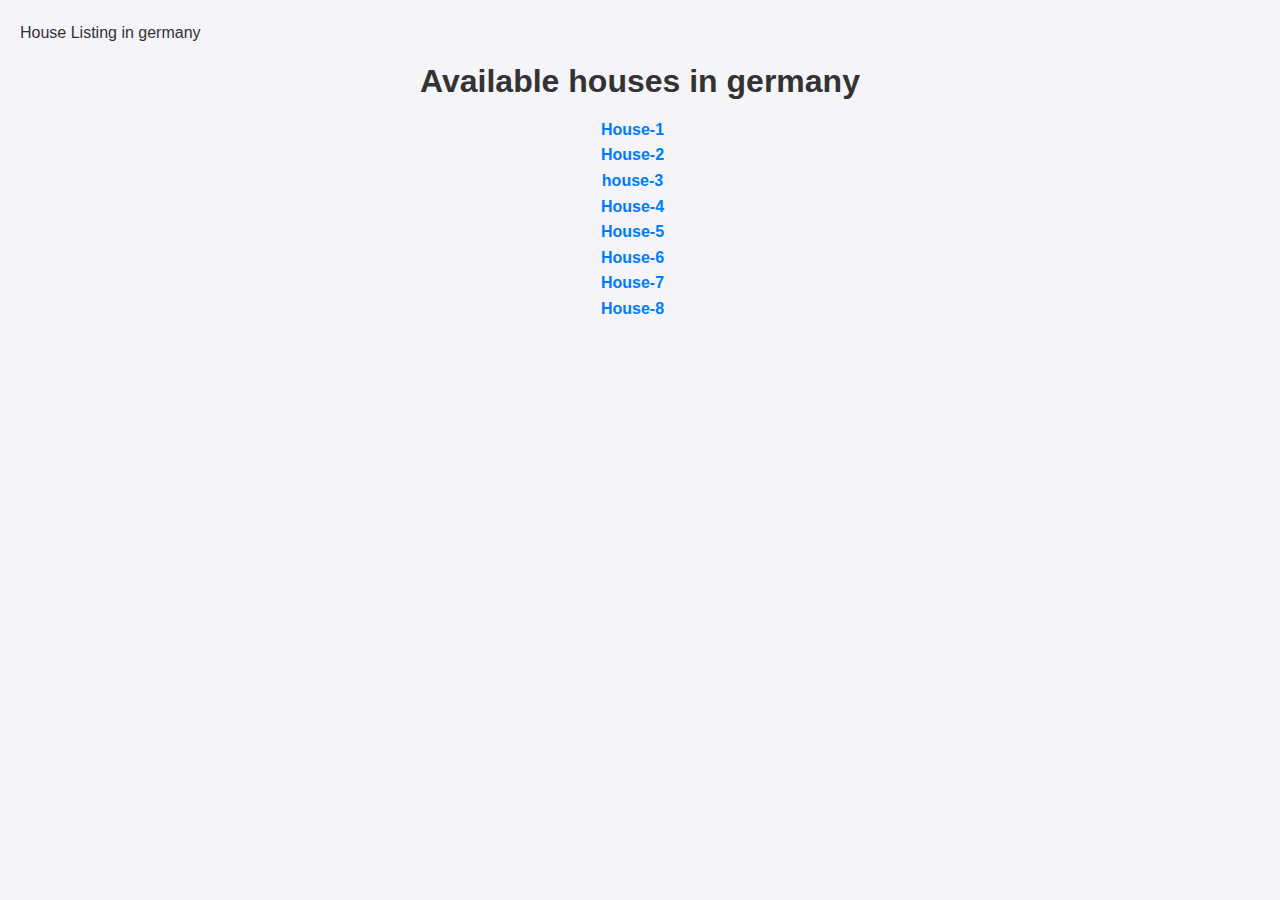
<file: index.html>
<!DOCTYPE html>
<html lang = "en">
<head>
    <meta charset="UTF-8"
    <title>House Listing in germany</title>
    <link rel="stylesheet" href="../styles.css">


</head>
<body>
    <h1>Available houses in germany</h1>
    <ul>
        <li><a href="./house1.html">House-1</a></li><br/>
        <li><a href="./house2.html">House-2</a></li><br/>
        <li><a href="./house3.html">house-3</a></li><br/>
        <li><a href="./house4.html">House-4</a></li><br/>
        <li><a href="./house5.html">House-5</a></li><br/>
        <li><a href="./house6.html">House-6</a></li><br/>
        <li><a href="./house7.html">House-7</a></li><br/>
        <li><a href="./house8.html">House-8</a></li><br/>
    </ul>
</body>


</html>
</file>
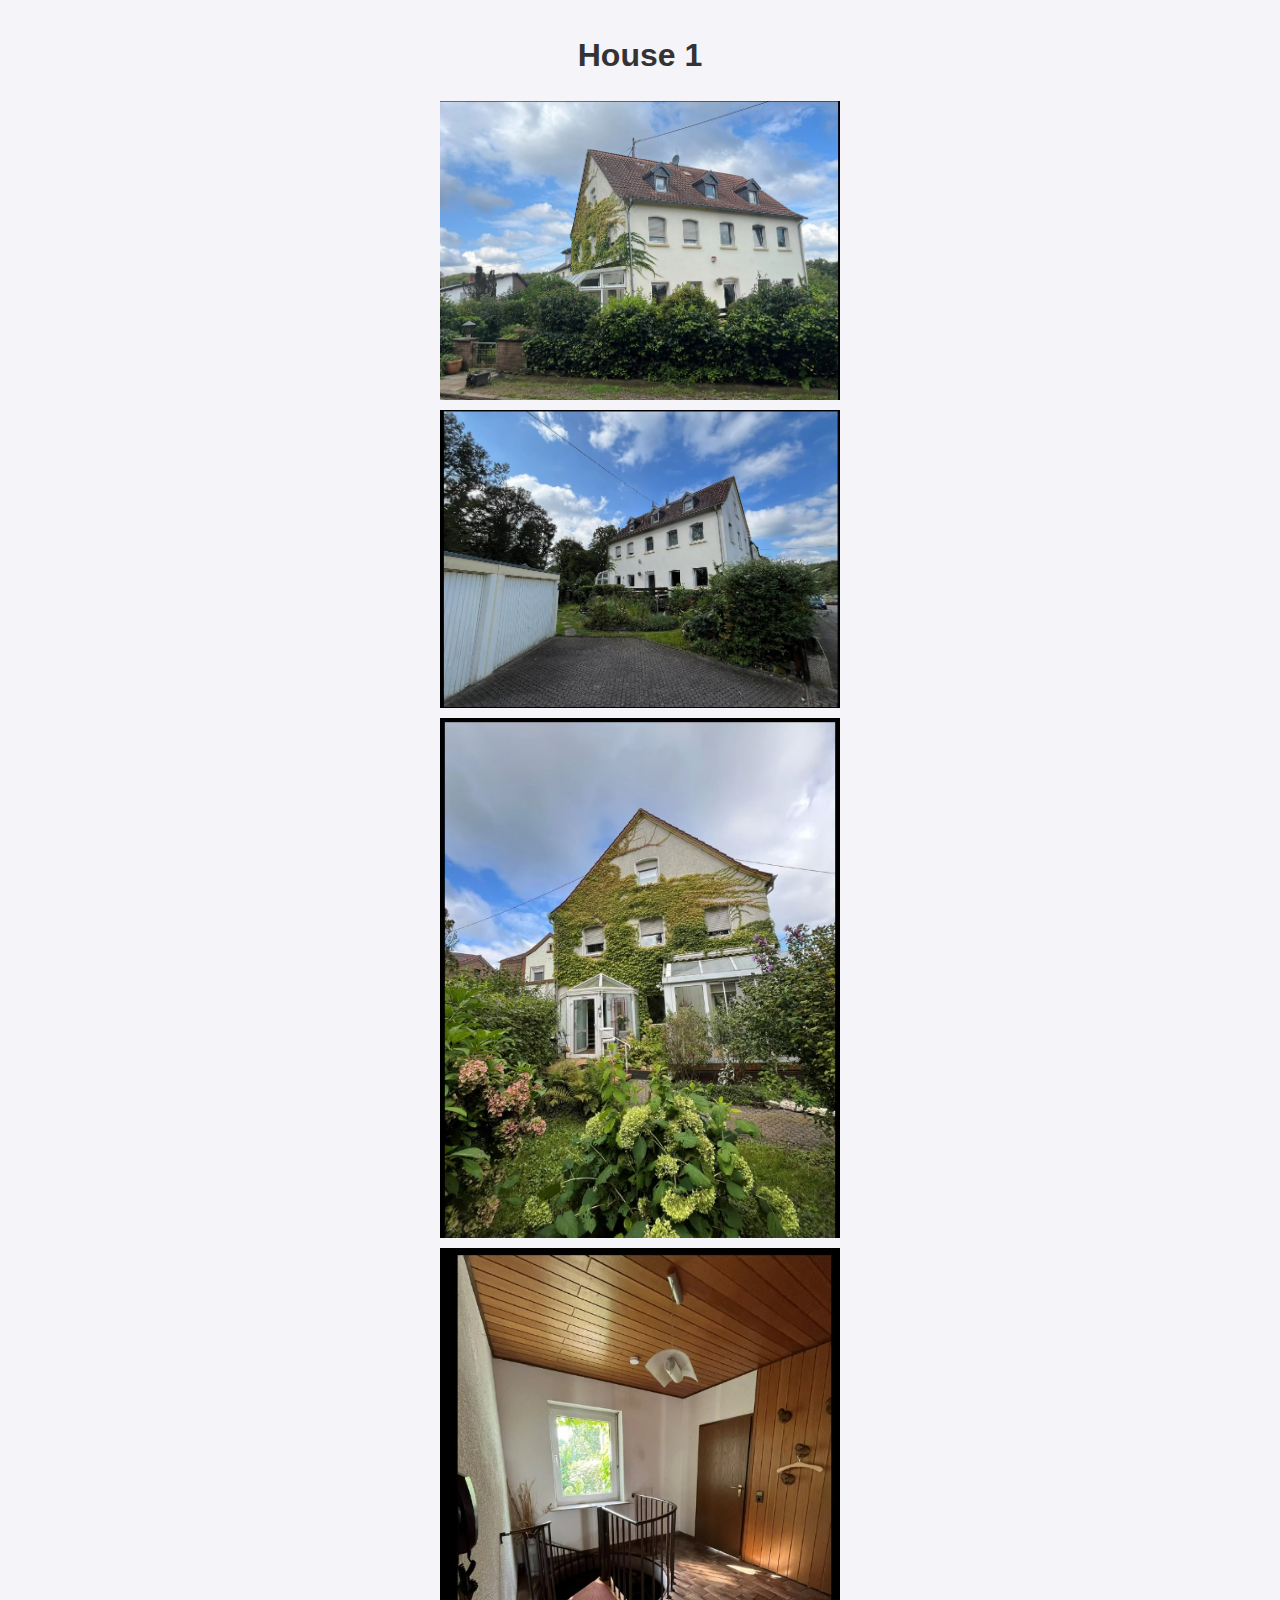
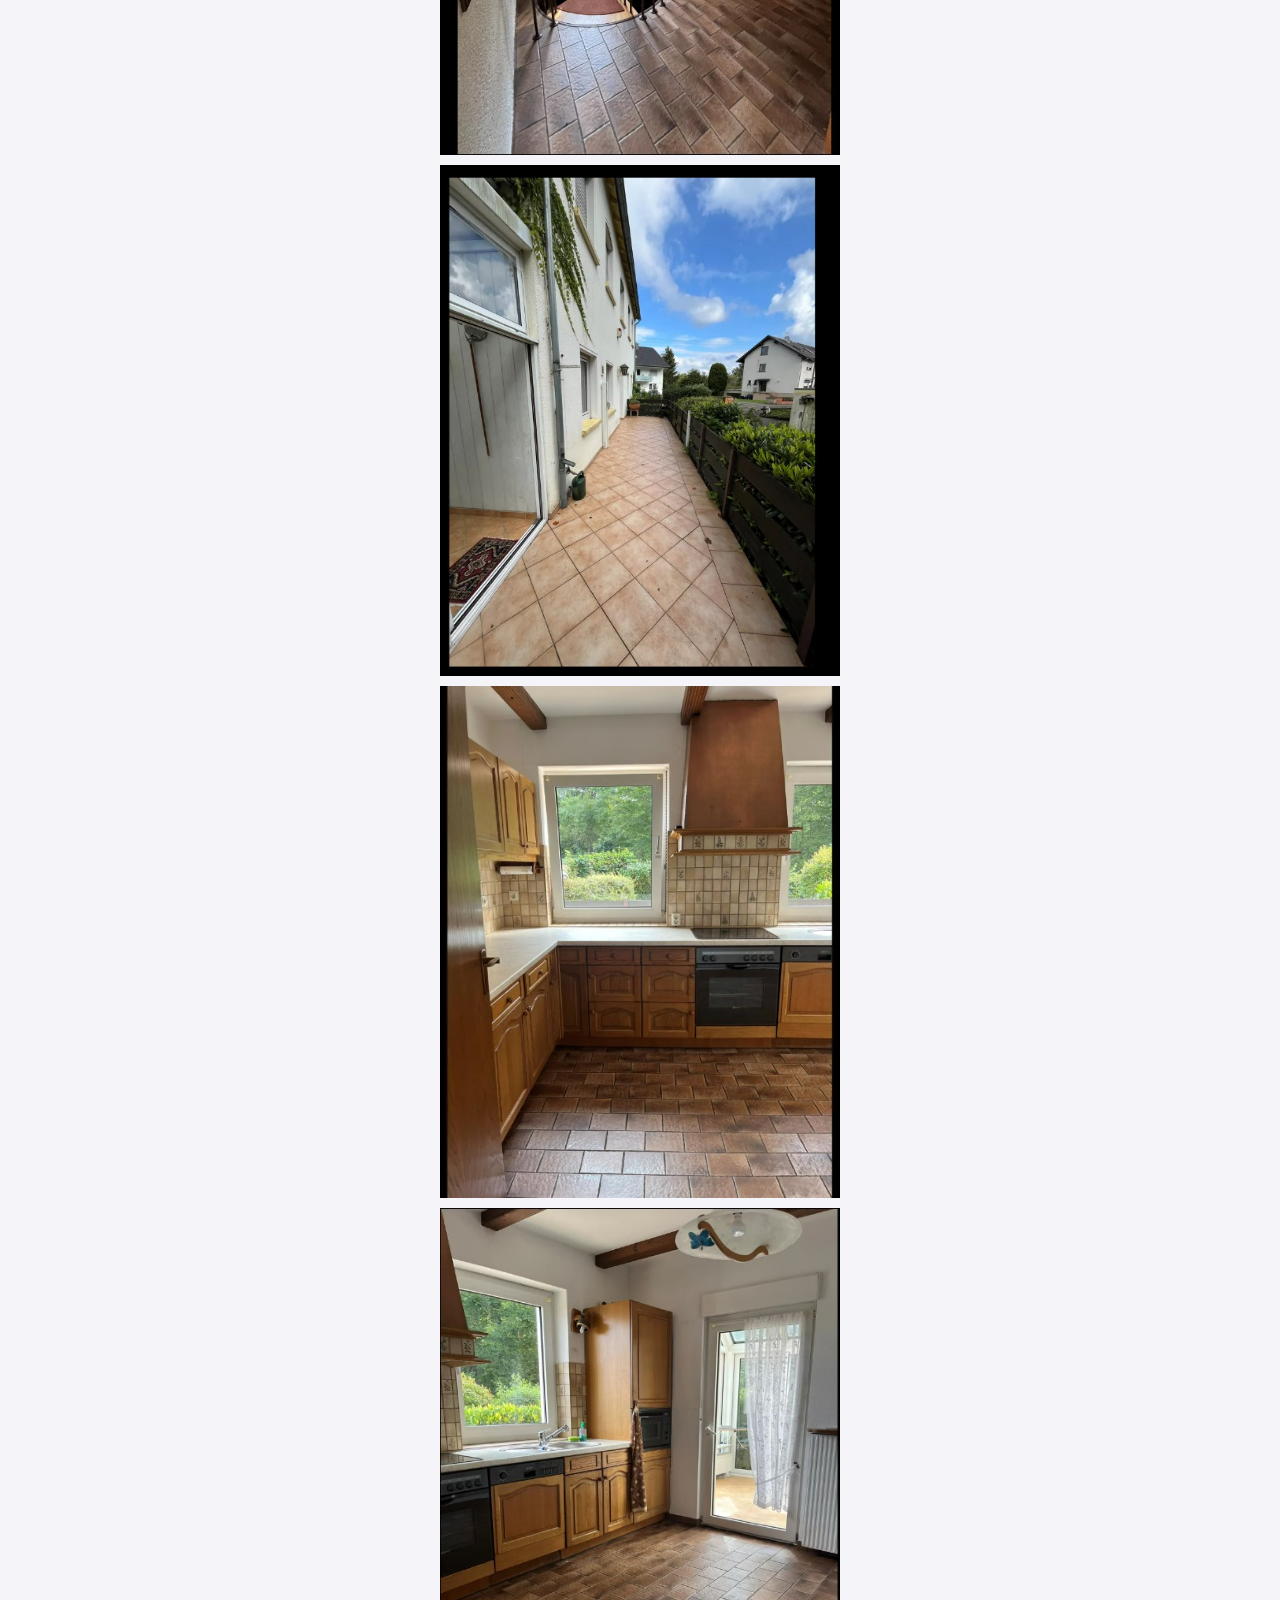
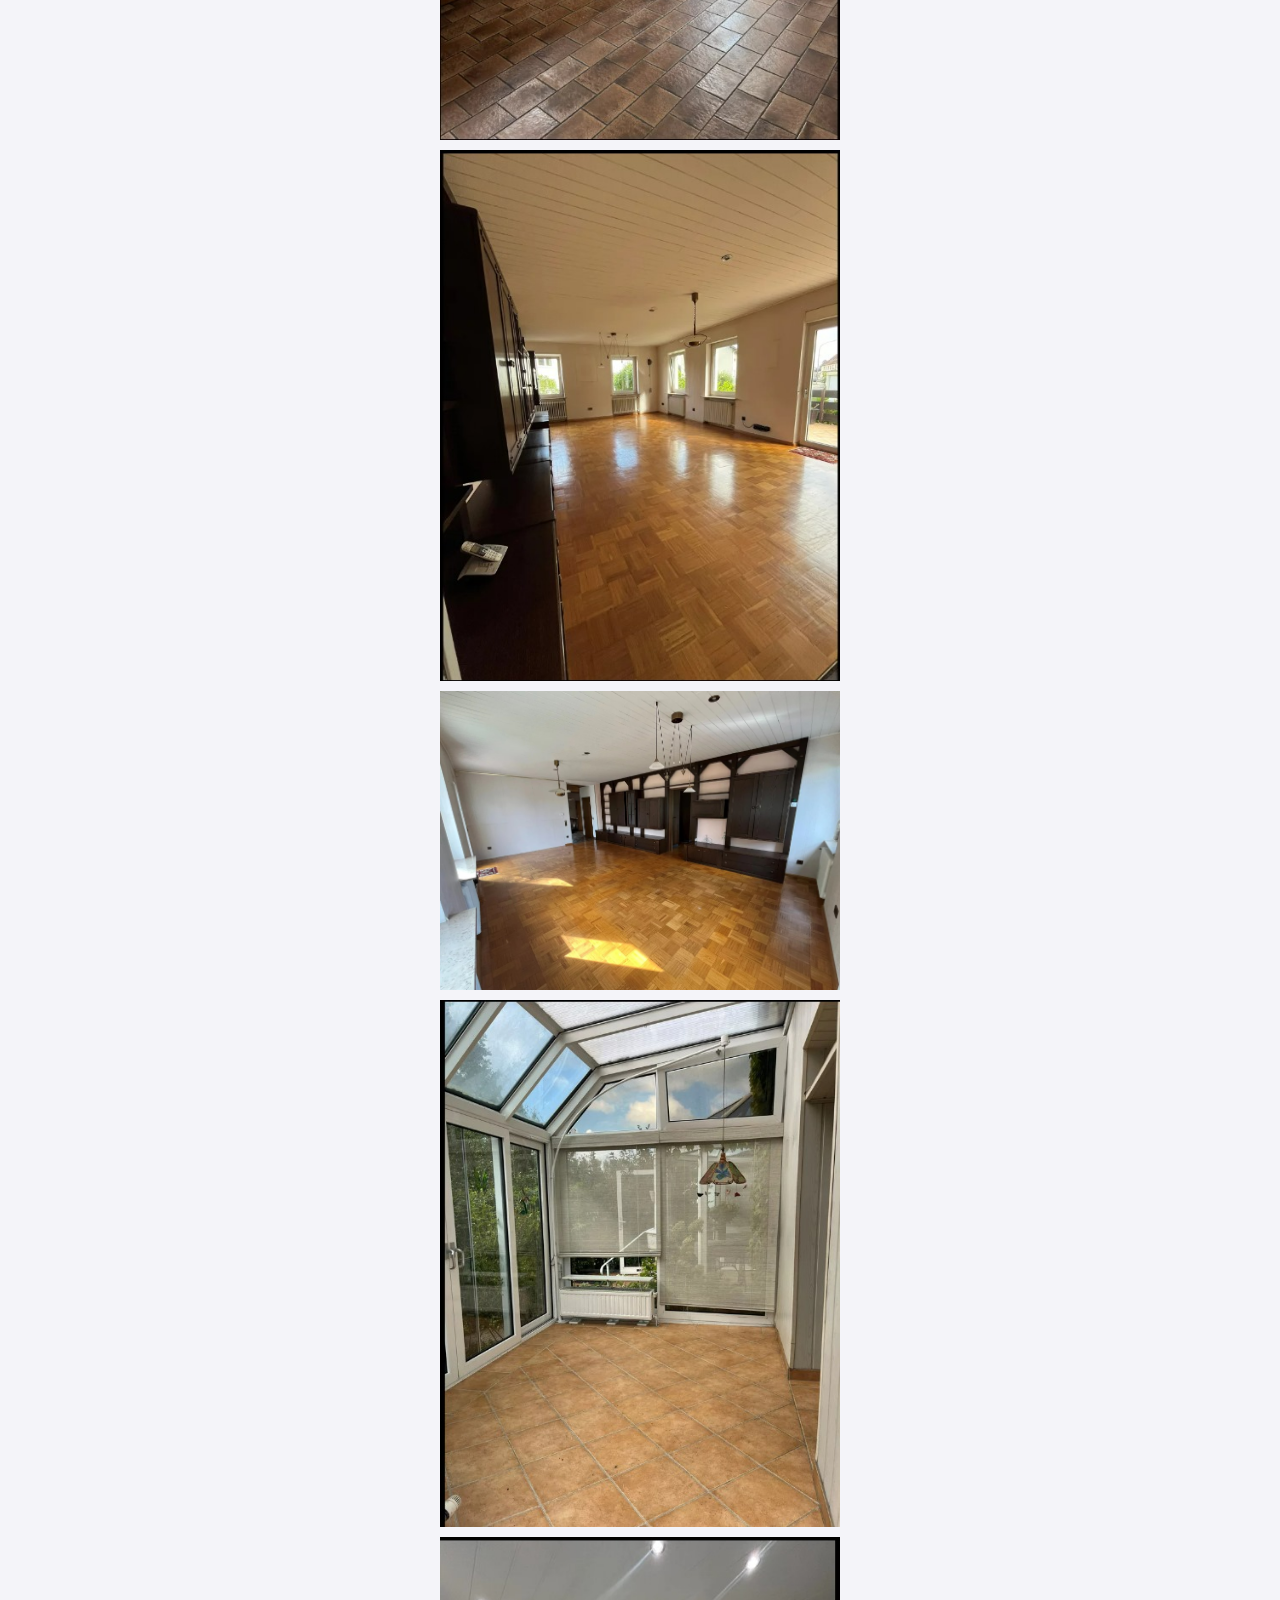
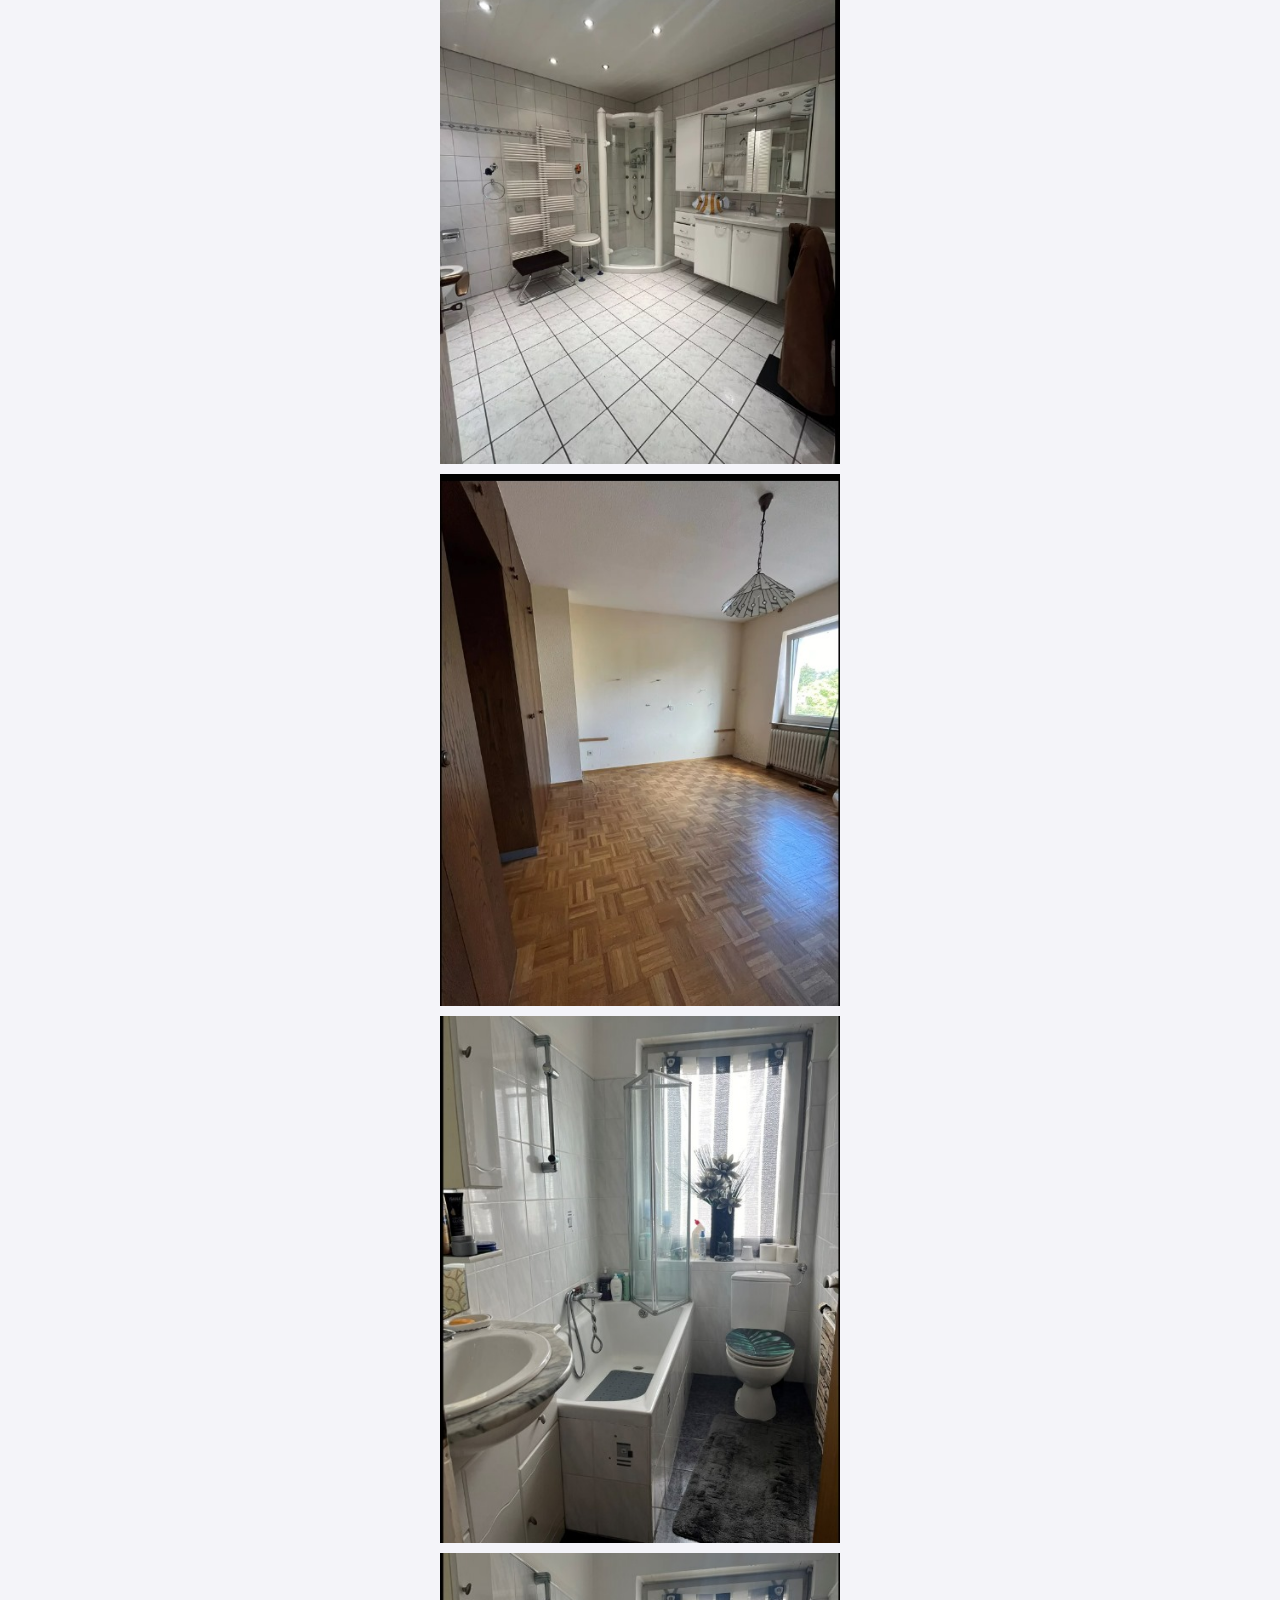
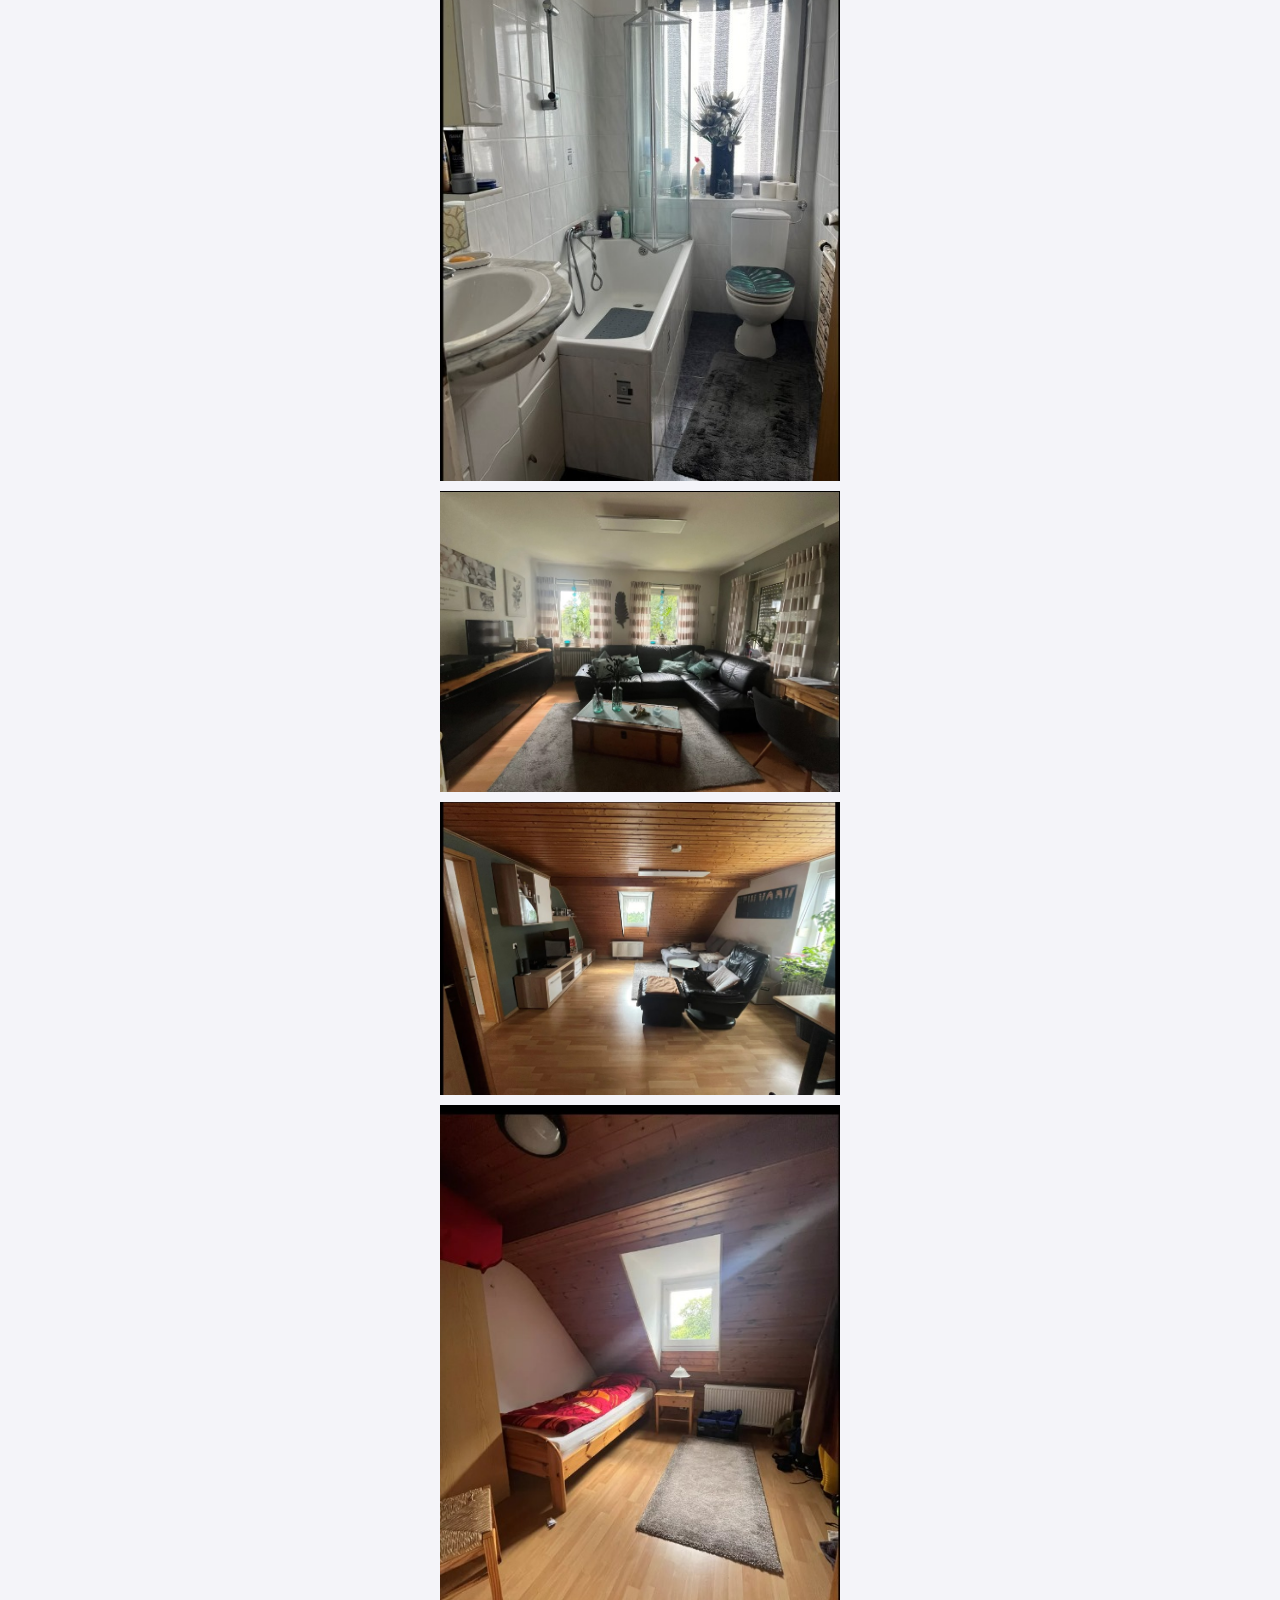
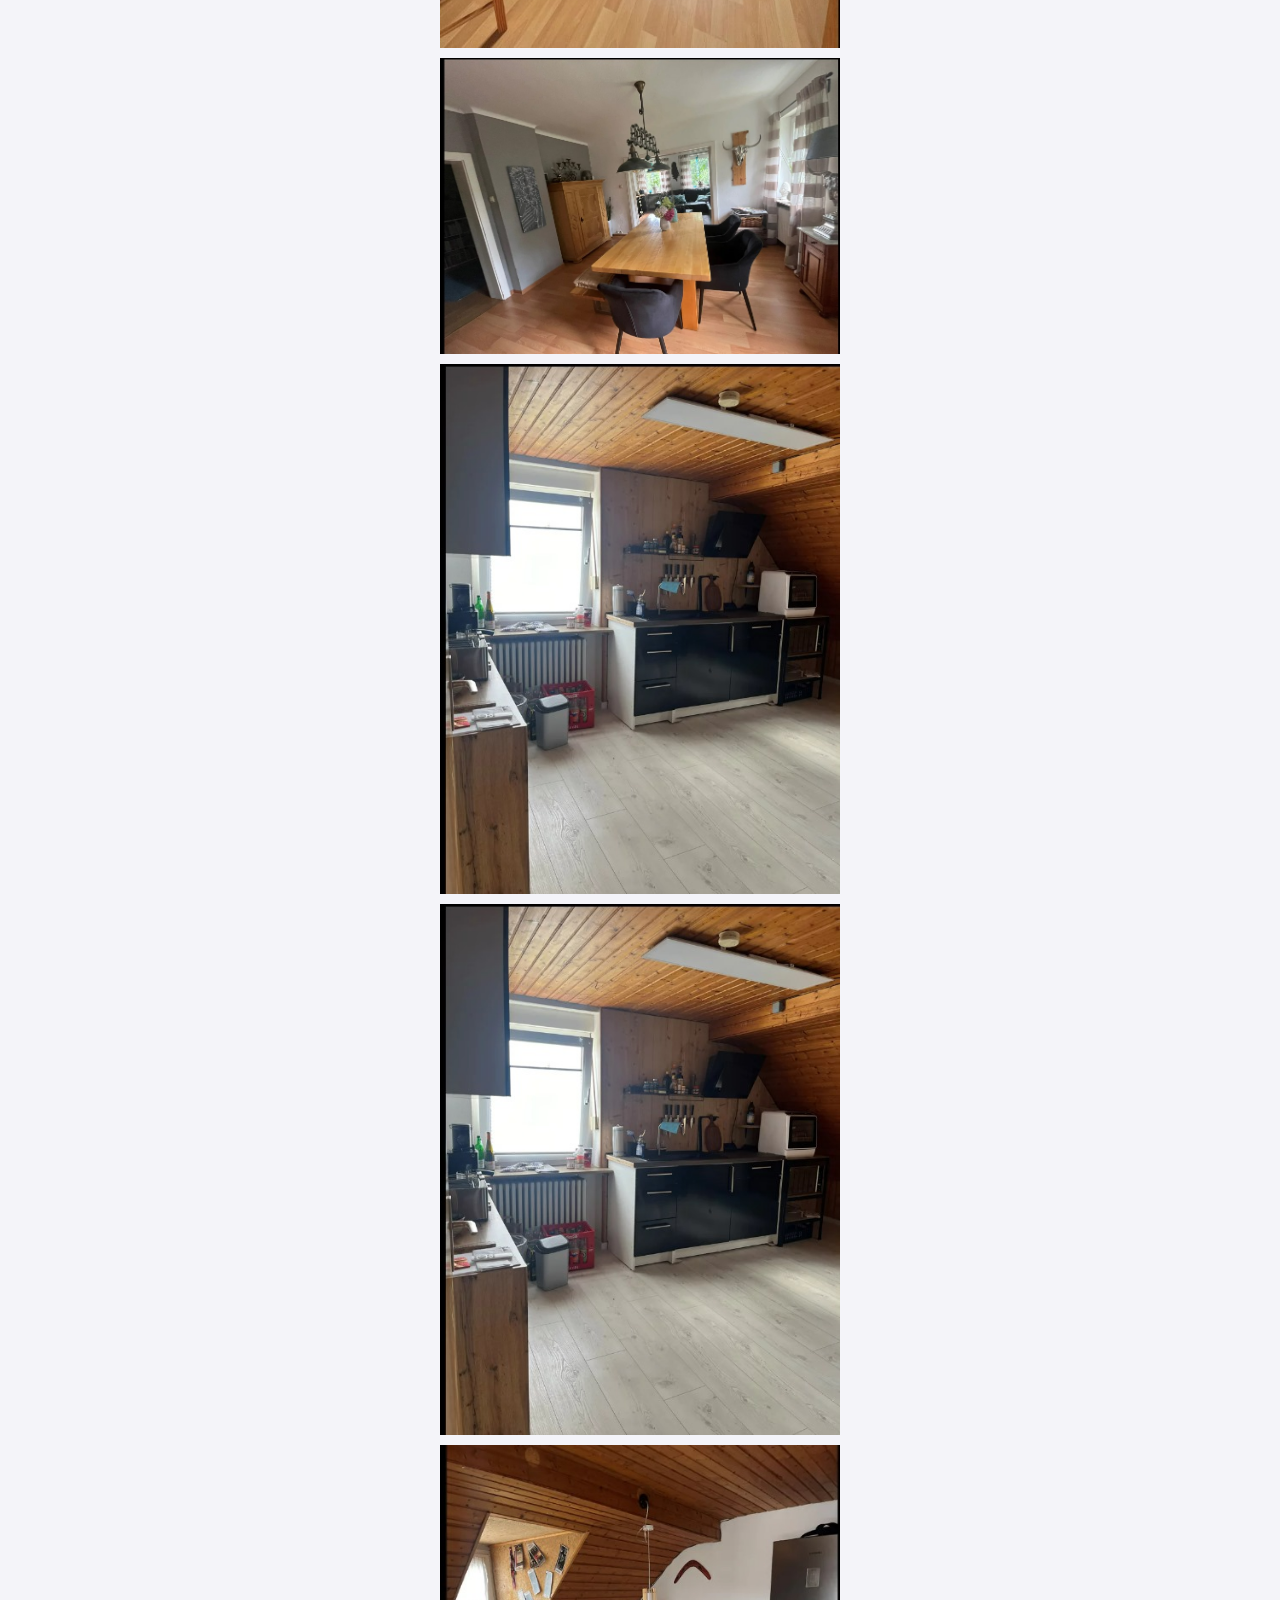
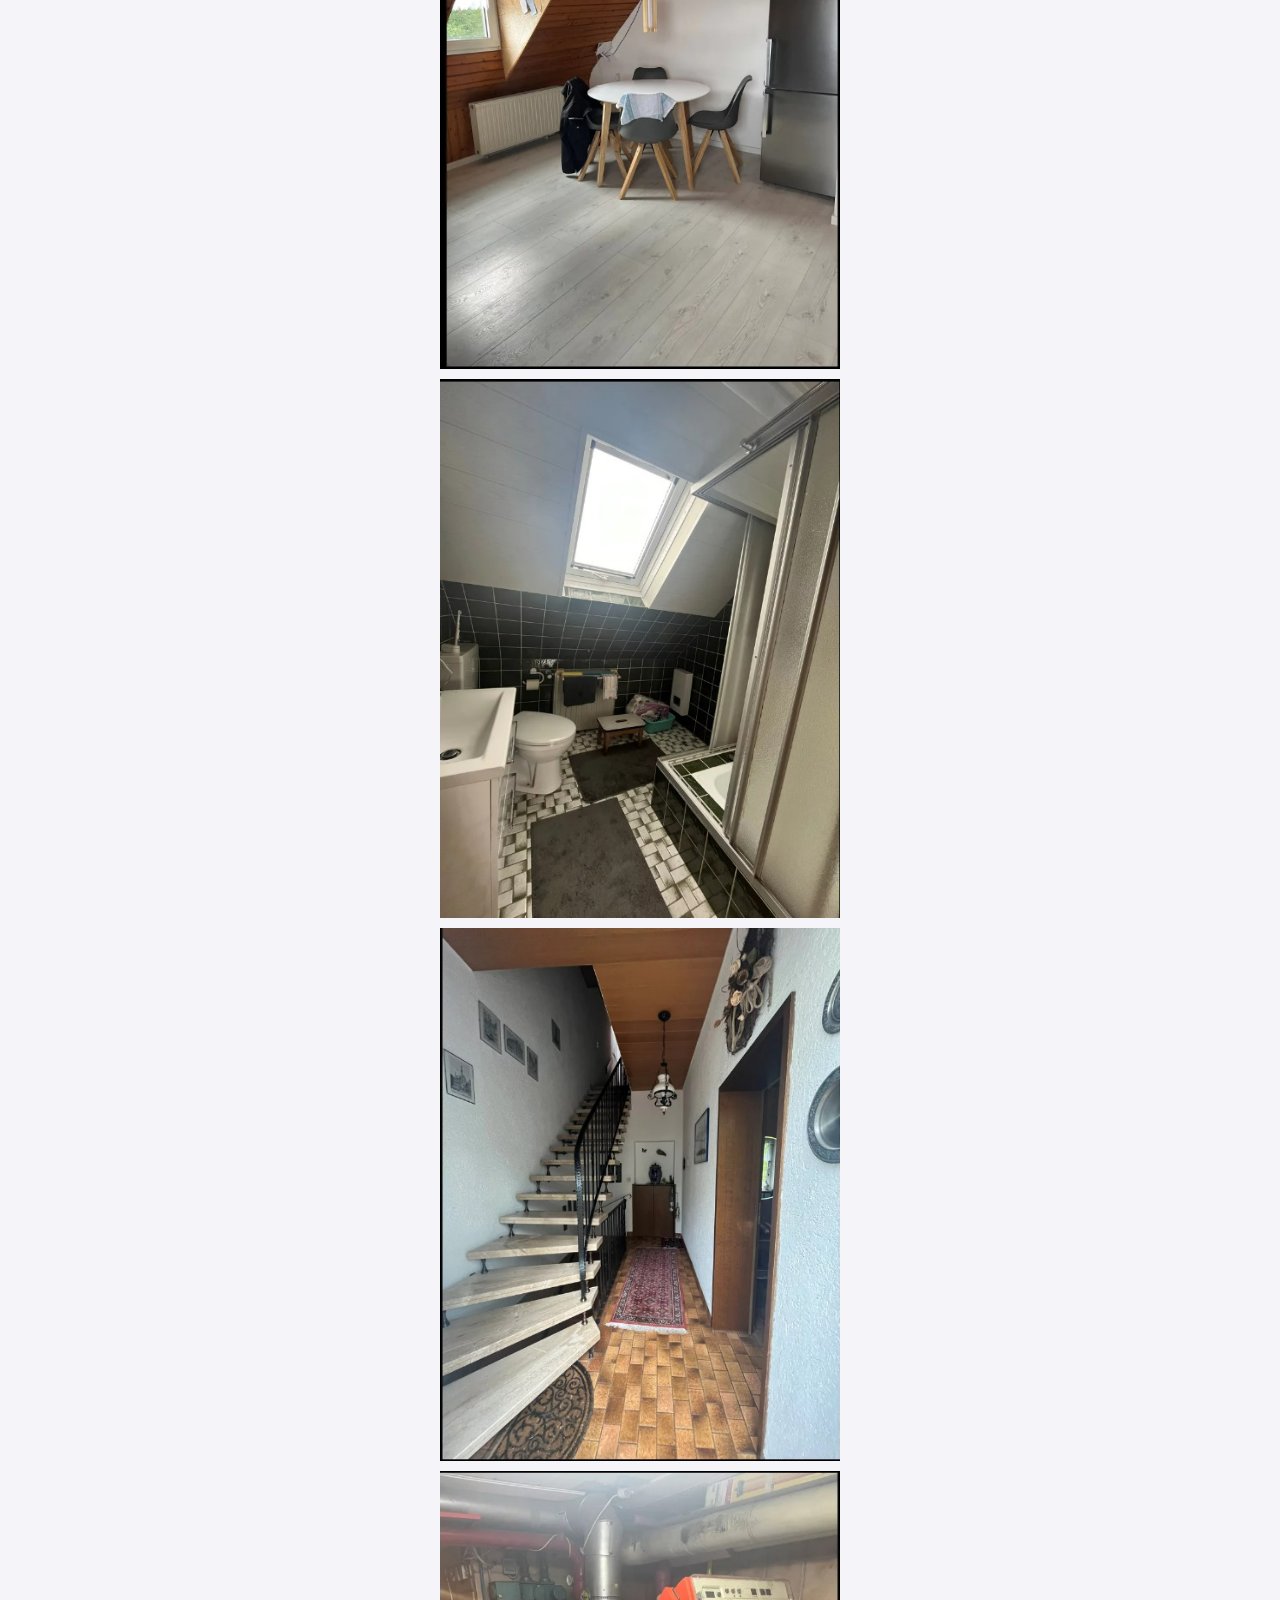
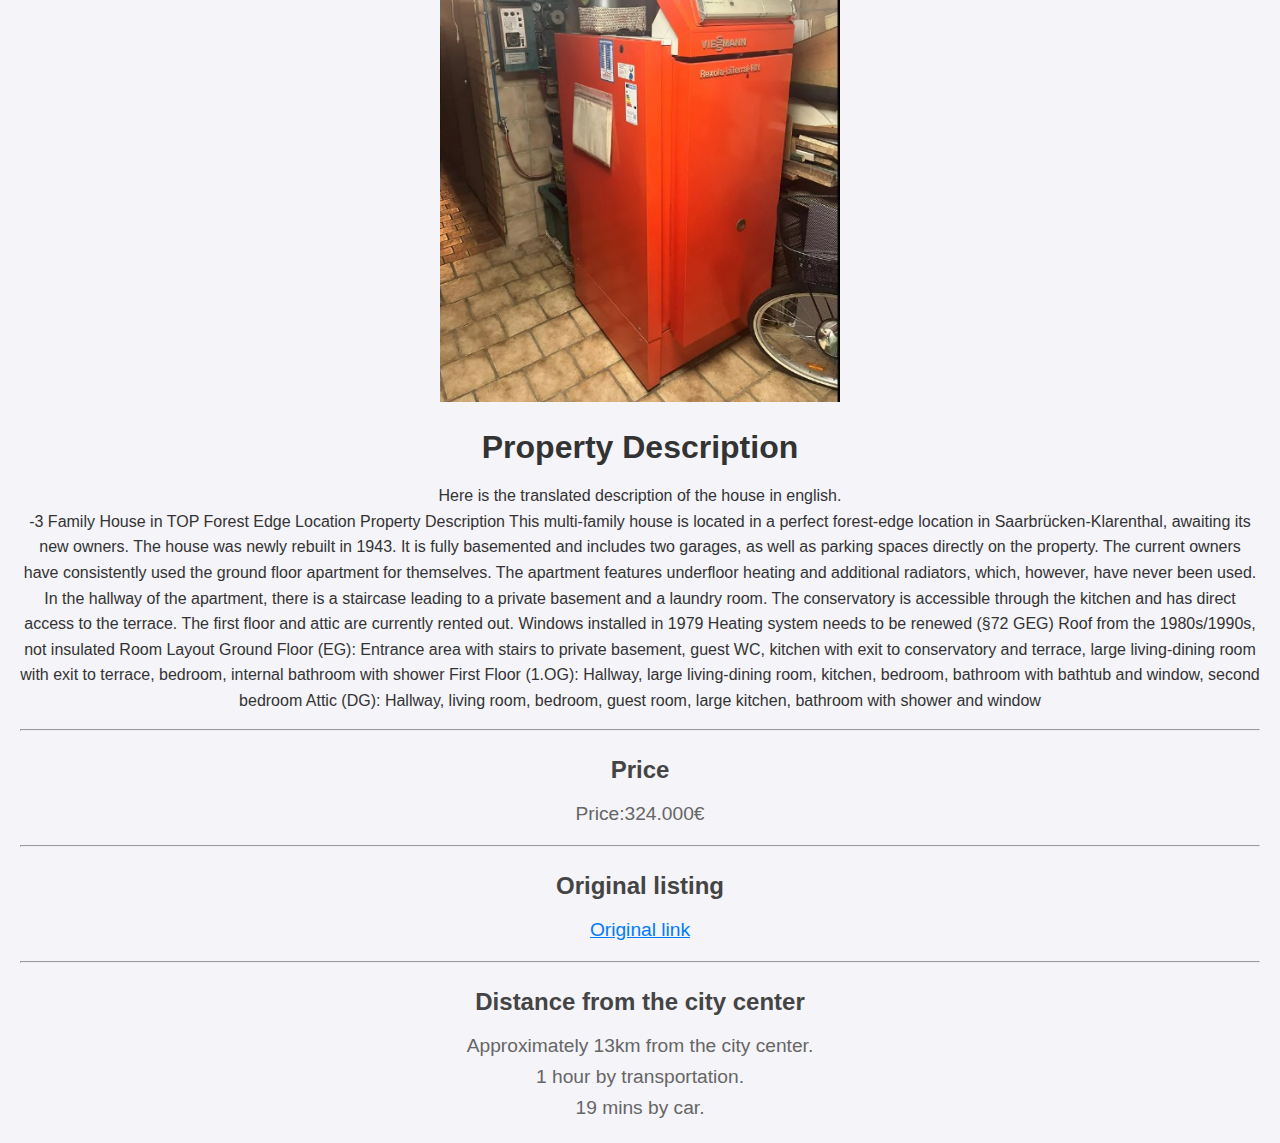
<file: house1.html>
<!DOCTYPE html>
<html lang="en">
<head>
    <meta charset="UTF-8">
    <title> House 1 Details</title>
    <link rel="stylesheet" href="../styles.css">

</head>

<body>
    <h1>House 1</h1>
    <!--photos of the house -->
    <div>
        <img src="./house 1 photos/WhatsApp Image 2024-10-12 at 16.39.23_1b90023c.jpg" alt="House-1 photo">
        <img src="./house 1 photos/WhatsApp Image 2024-10-12 at 16.39.33_24986a70.jpg" alt="House-1 photo">
        <img src="./house 1 photos/WhatsApp Image 2024-10-12 at 16.39.44_0dabf2fc.jpg" alt="House-1 photo">
        <img src="./house 1 photos/WhatsApp Image 2024-10-12 at 16.40.02_a68c9203.jpg" alt= "House-1 photo">
        <img src="./house 1 photos/WhatsApp Image 2024-10-12 at 16.40.30_60d9c5ce.jpg" alt="House-1 photo">
        <img src="./house 1 photos/WhatsApp Image 2024-10-12 at 16.40.41_dd7f5b8b.jpg" alt="House-1 photo">
        <img src="./house 1 photos/WhatsApp Image 2024-10-12 at 16.40.50_5aee7636.jpg" alt="House-1 photo">
        <img src="./house 1 photos/WhatsApp Image 2024-10-12 at 16.41.01_bbd76b6d.jpg" alt="House-1 photo">
        <img src="./house 1 photos/WhatsApp Image 2024-10-12 at 16.41.13_5989cc2b.jpg" alt="House-1 photo">
        <img src="./house 1 photos/WhatsApp Image 2024-10-12 at 16.41.25_c20760e7.jpg" alt="House-1 photo">
        <img src="./house 1 photos/WhatsApp Image 2024-10-12 at 16.41.36_05415f57.jpg" alt="House-1 photo">
        <img src="./house 1 photos/WhatsApp Image 2024-10-12 at 16.41.46_8fd9681c.jpg" alt="House-1 photo">
        <img src="./house 1 photos/WhatsApp Image 2024-10-12 at 16.41.58_30b80b65.jpg" alt="House-1 photo">
        <img src="./house 1 photos/WhatsApp Image 2024-10-12 at 16.41.58_7c989751.jpg" alt="House-1 photo">
        <img src="./house 1 photos/WhatsApp Image 2024-10-12 at 16.42.09_01c553d7.jpg" alt="House-1 photo">
        <img src="./house 1 photos/WhatsApp Image 2024-10-12 at 16.42.29_7881c482.jpg" alt="House-1 photo">
        <img src="./house 1 photos/WhatsApp Image 2024-10-12 at 16.42.39_ac010f1b.jpg" alt="House-1 photo">
        <img src="./house 1 photos/WhatsApp Image 2024-10-12 at 16.42.19_8b4d5ad0.jpg" alt="House-1 photo">
        <img src="./house 1 photos/WhatsApp Image 2024-10-12 at 16.42.53_1f590ff9.jpg" alt="House-1 photo">
        <img src="./house 1 photos/WhatsApp Image 2024-10-12 at 16.42.53_d370ef99.jpg" alt="House-1 photo">
        <img src="./house 1 photos/WhatsApp Image 2024-10-12 at 16.43.04_0357d848.jpg" alt="House-1 photo">
        <img src="./house 1 photos/WhatsApp Image 2024-10-12 at 16.43.15_dae1cf91.jpg" alt="House-1 photo">
        <img src="./house 1 photos/WhatsApp Image 2024-10-12 at 16.43.25_00b13c06.jpg" alt="House-1 photo">
        <img src="./house 1 photos/WhatsApp Image 2024-10-12 at 16.43.50_24bd424f.jpg" alt="House-1 photo">
    </div>

    <!-- Description in English-->
    <h1>Property Description </h1>
    <p> Here is the translated description of the house in english.<br/>
        -3 Family House in TOP Forest Edge Location

Property Description
This multi-family house is located in a perfect forest-edge location in Saarbrücken-Klarenthal, awaiting its new owners. The house was newly rebuilt in 1943. It is fully basemented and includes two garages, as well as parking spaces directly on the property.

The current owners have consistently used the ground floor apartment for themselves. The apartment features underfloor heating and additional radiators, which, however, have never been used. In the hallway of the apartment, there is a staircase leading to a private basement and a laundry room. The conservatory is accessible through the kitchen and has direct access to the terrace.
The first floor and attic are currently rented out.

Windows installed in 1979
Heating system needs to be renewed (§72 GEG)
Roof from the 1980s/1990s, not insulated
Room Layout
Ground Floor (EG): Entrance area with stairs to private basement, guest WC, kitchen with exit to conservatory and terrace, large living-dining room with exit to terrace, bedroom, internal bathroom with shower

First Floor (1.OG): Hallway, large living-dining room, kitchen, bedroom, bathroom with bathtub and window, second bedroom

Attic (DG): Hallway, living room, bedroom, guest room, large kitchen, bathroom with shower and window
        
    </p><hr/>

    <div style="text-align: center;">
        <h2>Price</h2>
        <p>Price:324.000€</p>
    </div><hr/>

    <!--Original link to the listing -->
    <h2>Original listing</h2>
    <p>
        <a href="https://www.immowelt.de/expose/7e00ae64-5651-44ca-9e57-51003b688560?ln=classified_search_results&search=distributionTypes%3DBuy%2CBuy_Auction%2CCompulsory_Auction%26estateSubTypes%3DMulti_Family_House%26estateTypes%3DHouse%26locations%3DAD08DE8582%26projectTypes%3DInvestment%2CProjected%2CResale&m=classified_search_results_classified_classified_detail&modal=IMAGES_MASONRY">Original link</a>
    </p><hr/>

    <!--Distance from the city center -->
    <h2>Distance from the city center</h2>
    <p>
        Approximately 13km from the city center.<br/>
        1 hour by transportation.<br/>
        19 mins by car.
    </p>
    
</body>
</html>
</file>
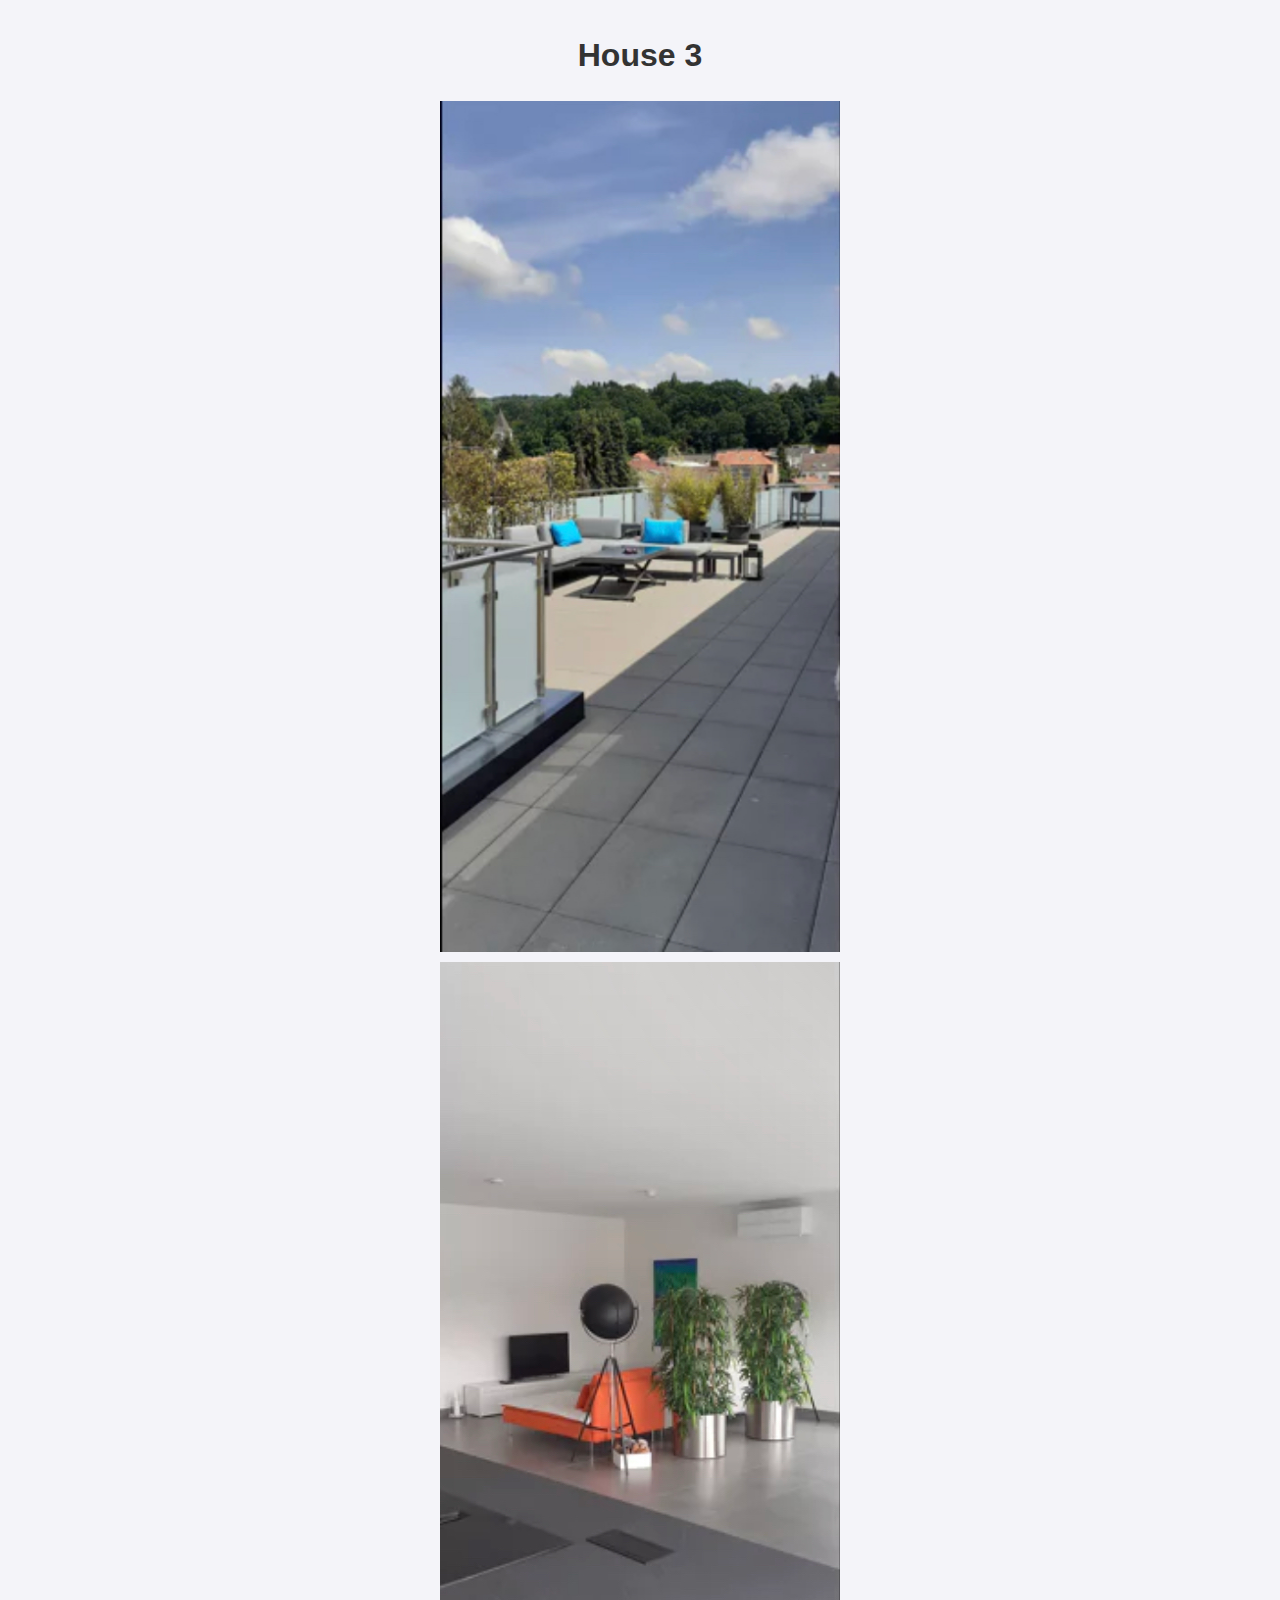
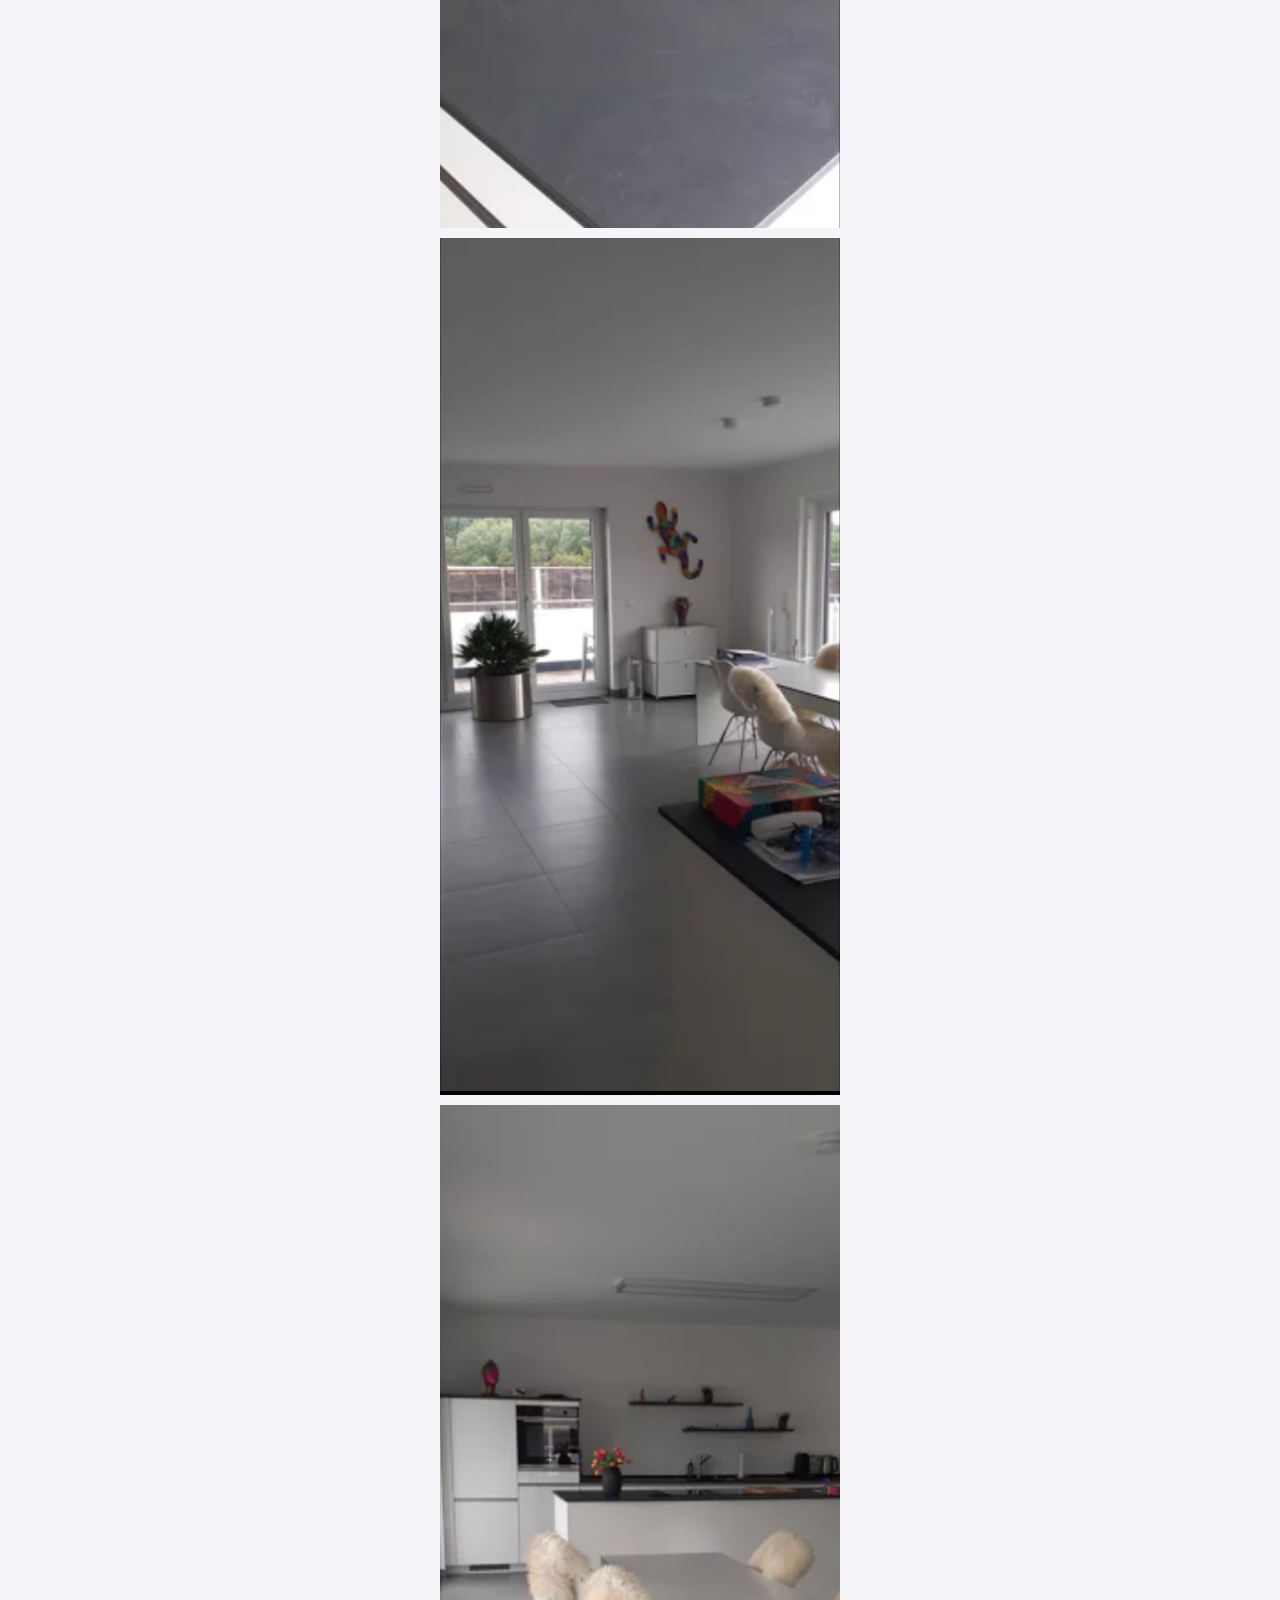
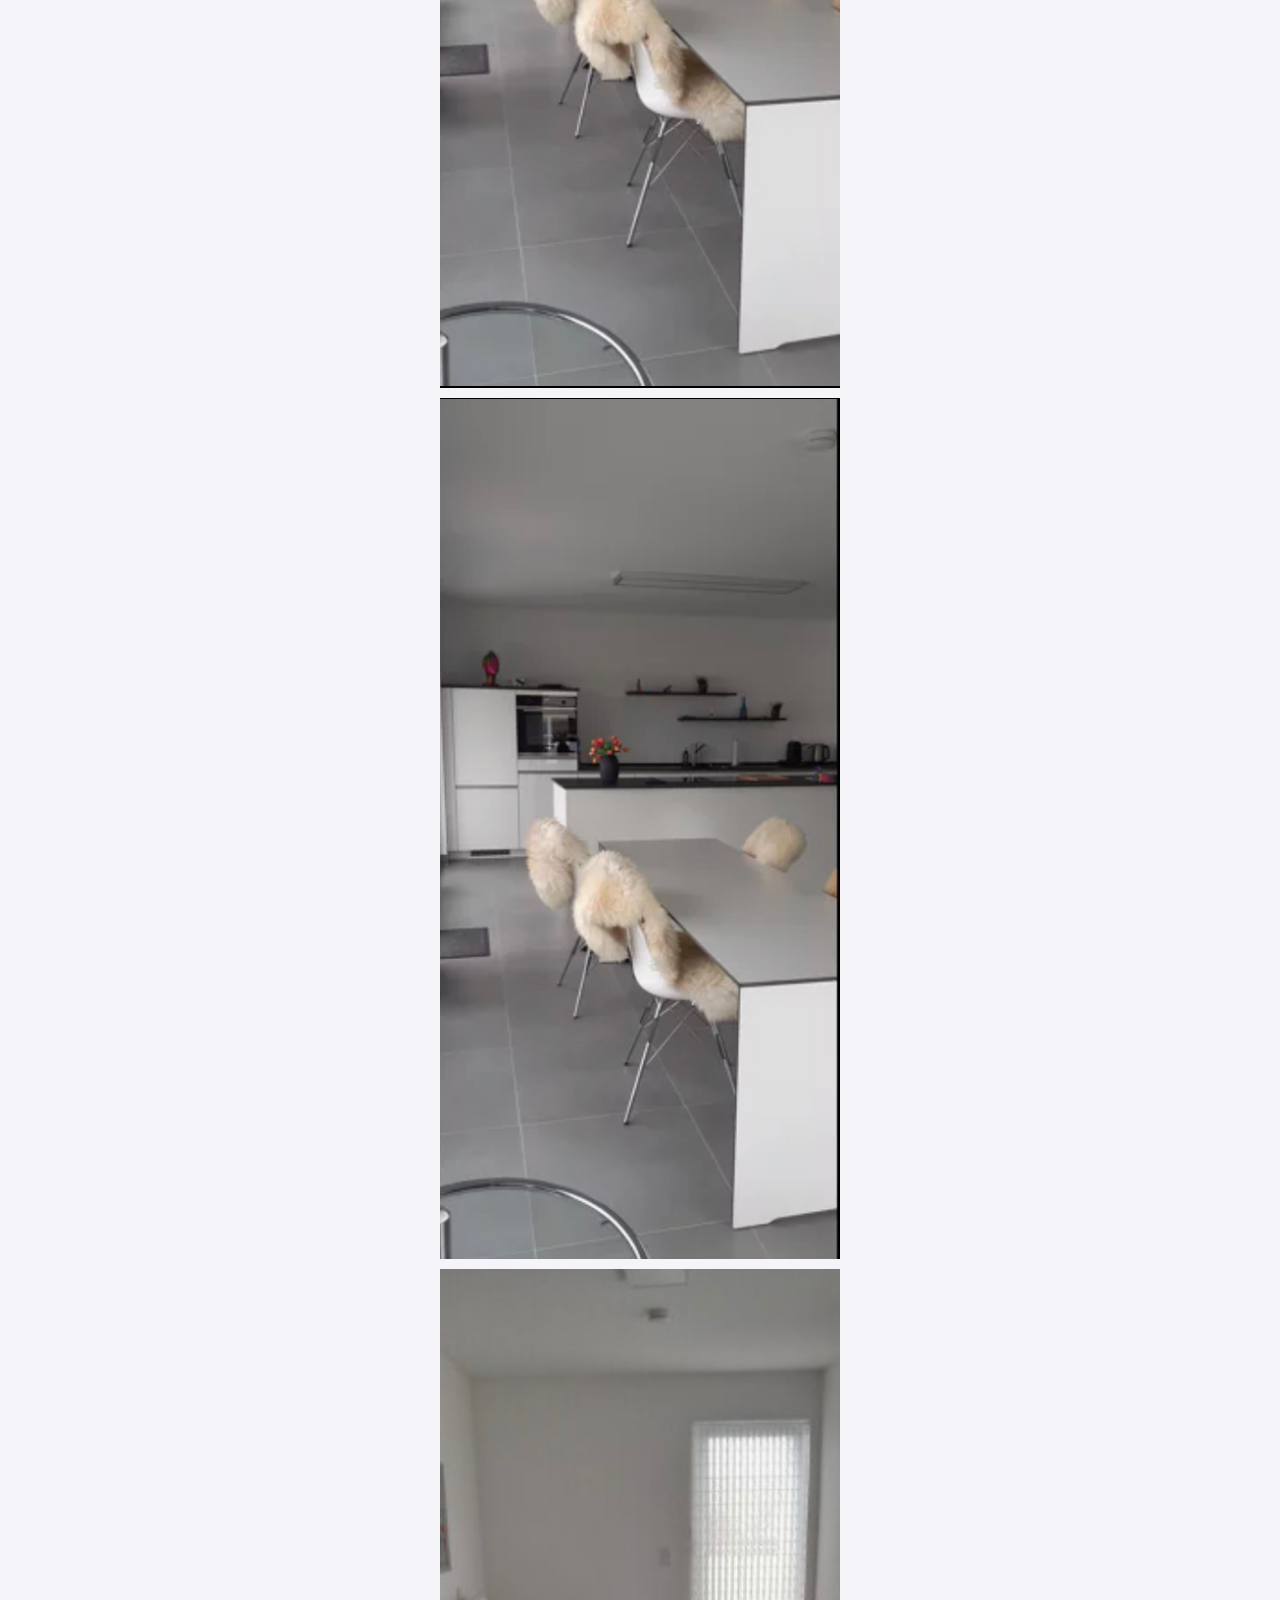
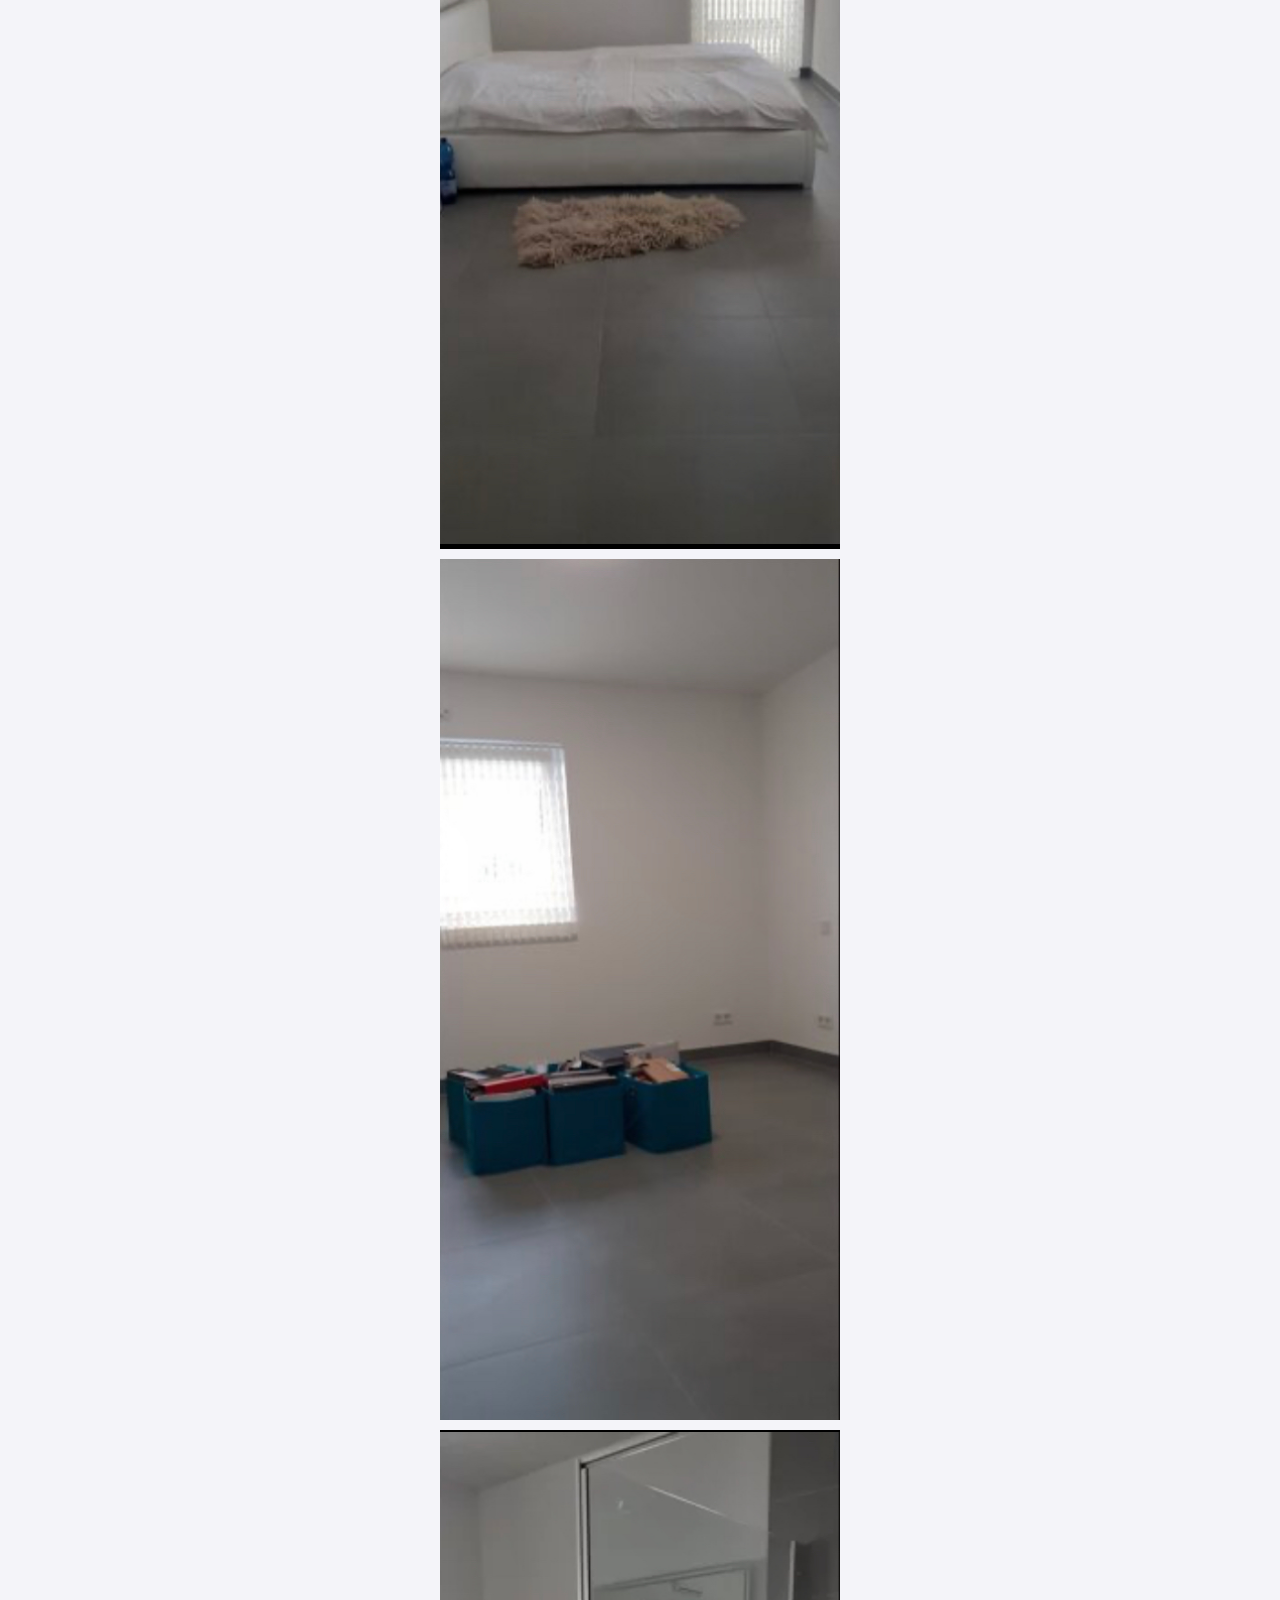
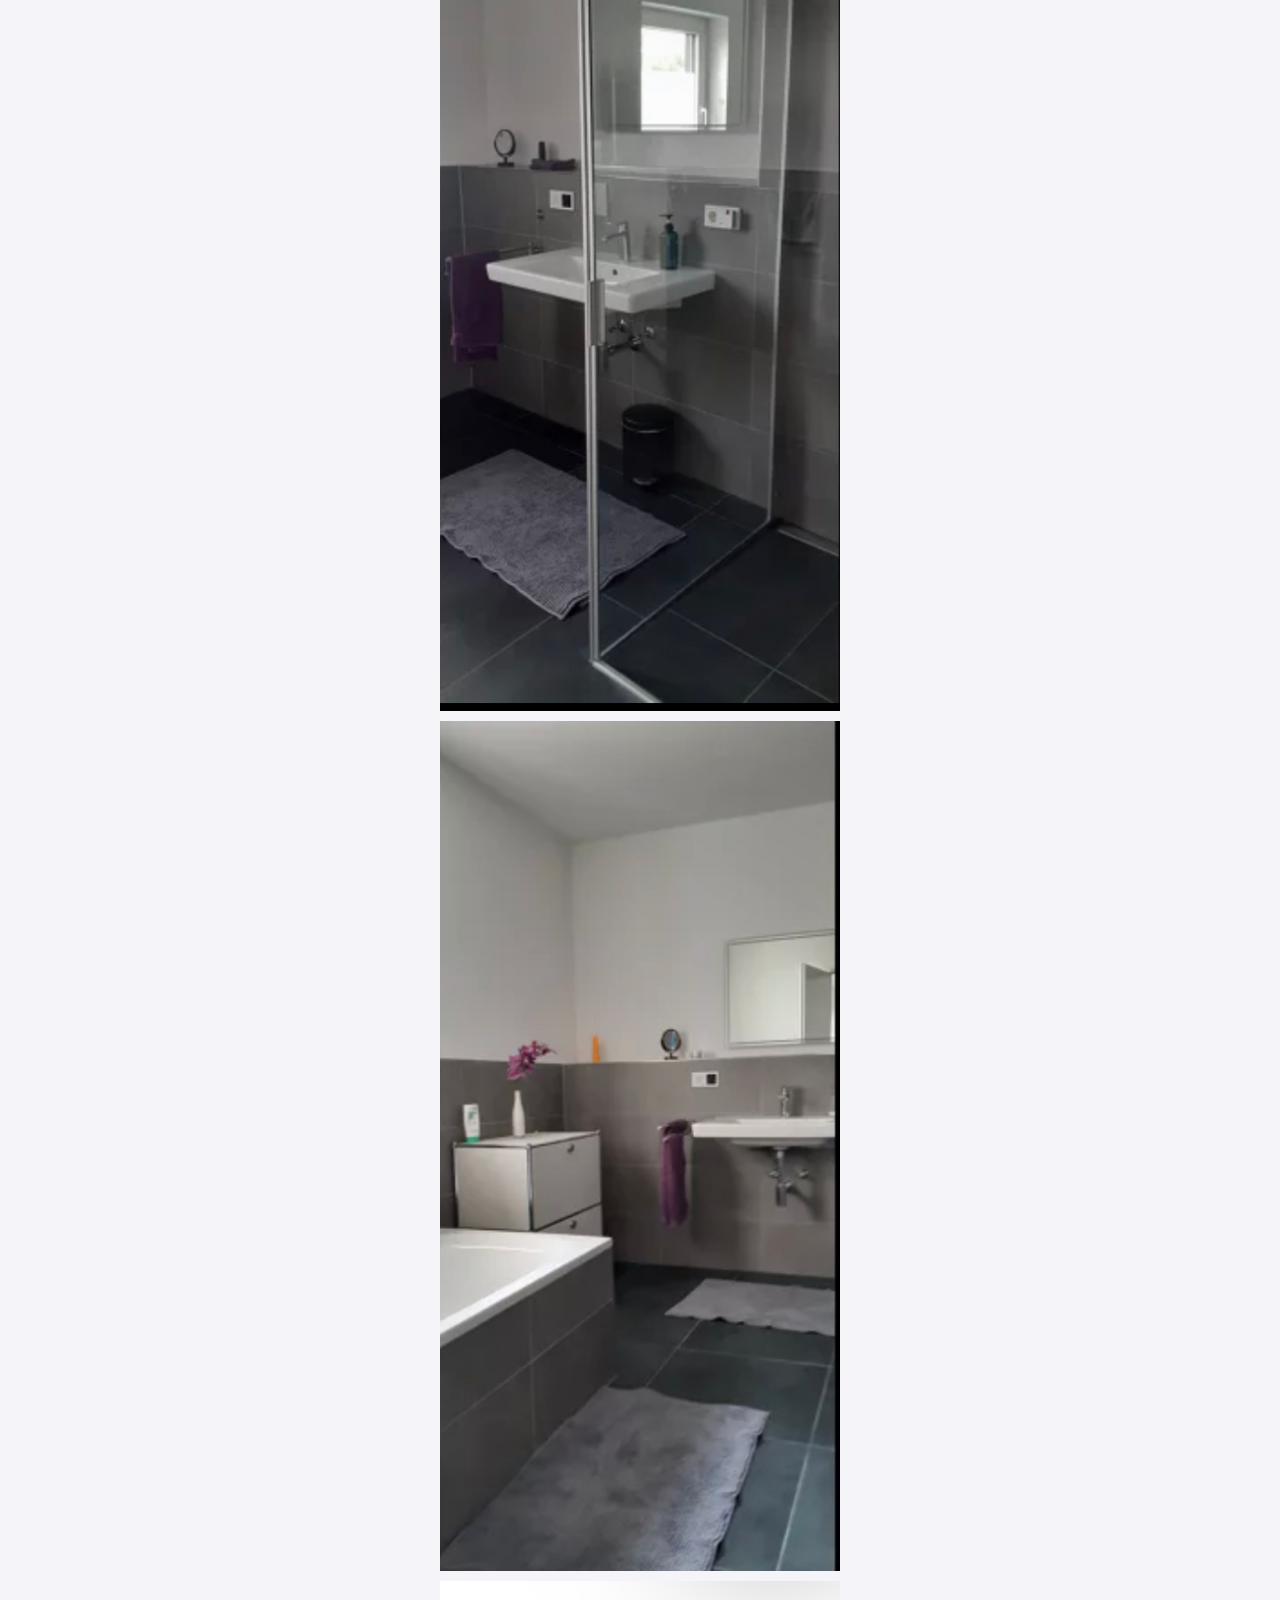
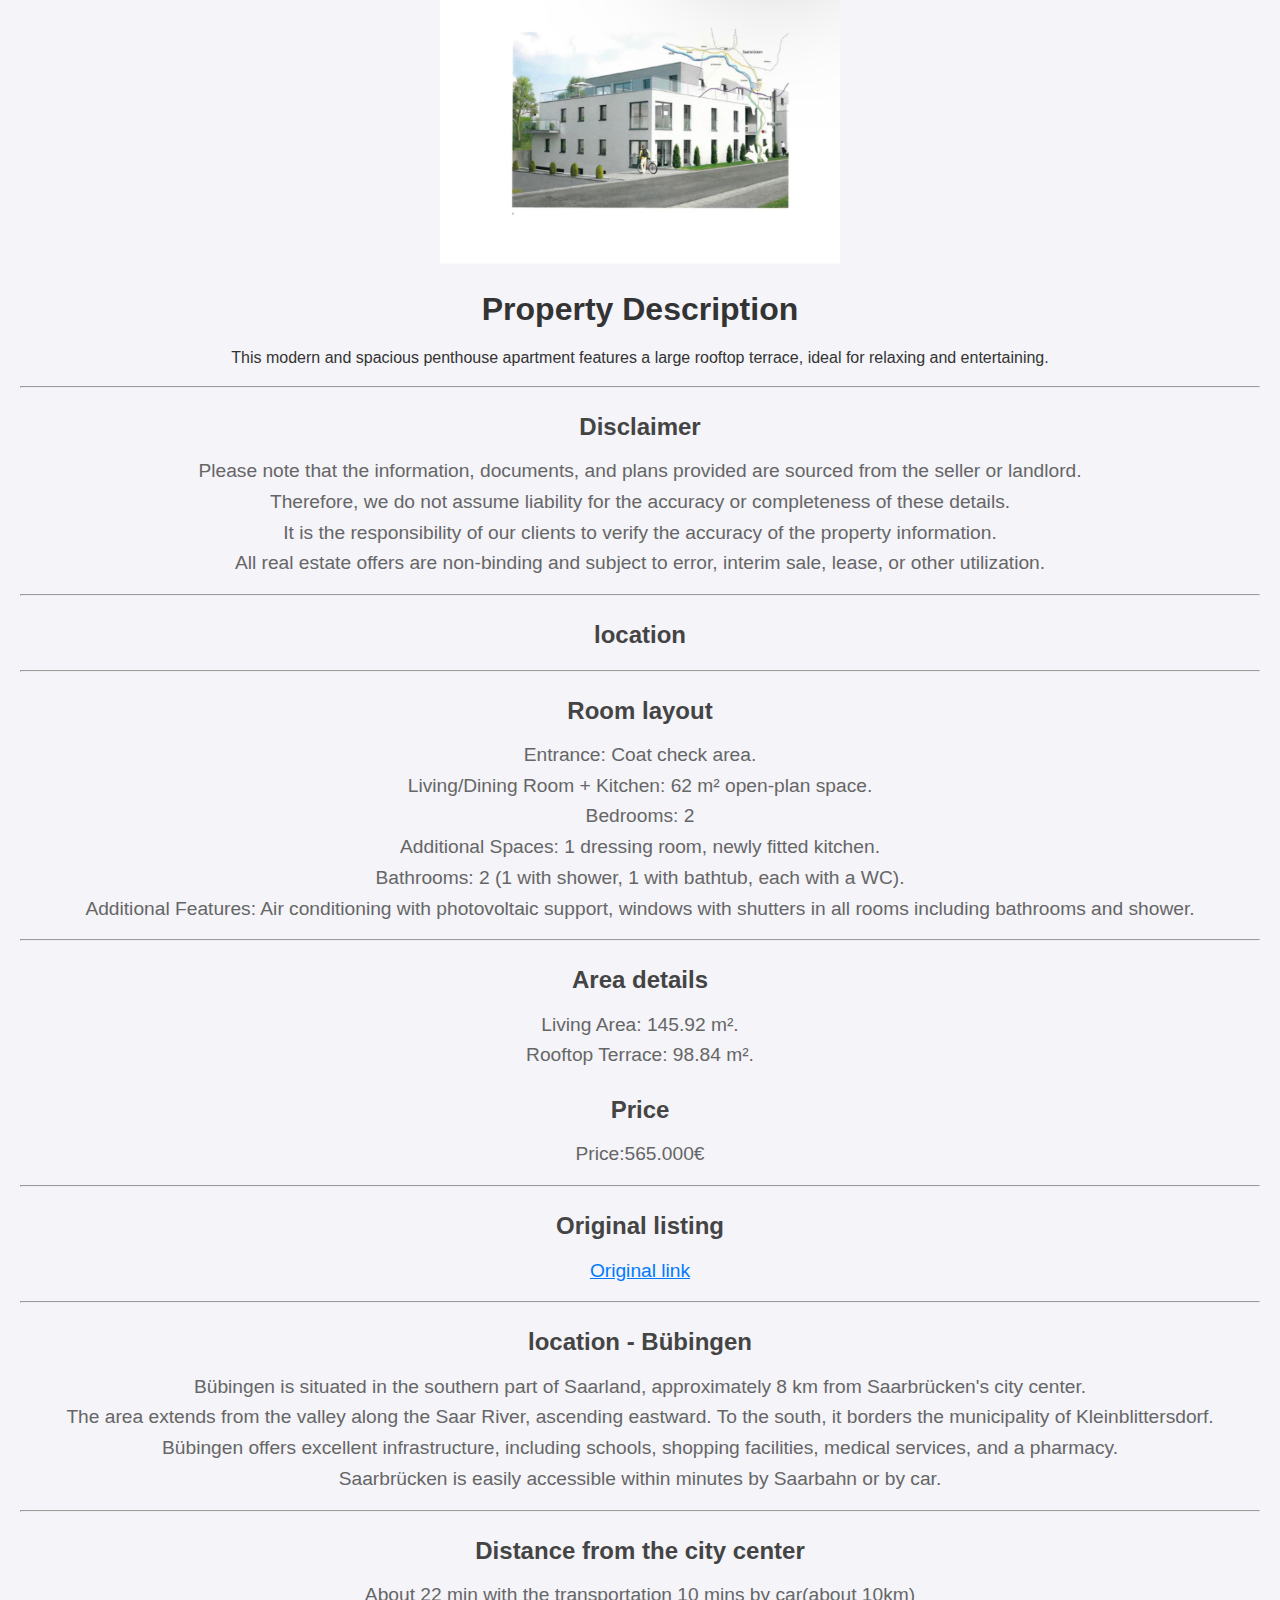
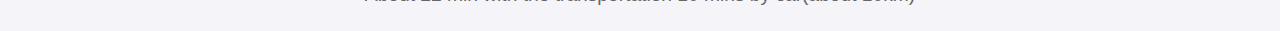
<file: house3.html>
<!DOCTYPE html>
<html lang="en">
<head>
    <meta charset="UTF-8">
    <title> House-3 Details</title>
    <link rel="stylesheet" href="../styles.css">

</head>

<body>
    <h1>House 3</h1>
    
<!--photos of the house -->
<div>
    <img src="./House 3/IMG_8195.jpg" alt="House- photo">
    <img src="./House 3/IMG_8196.jpg" alt="House- photo">
    <img src="./House 3/IMG_8197.jpg" alt="House- photo">
    <img src="./House 3/IMG_8198.jpg" alt="House- photo">
    <img src="./House 3/IMG_8199.jpg" alt="House- photo">
    <img src="./House 3/IMG_8200.jpg" alt="House- photo">
    <img src="./House 3/IMG_8201.jpg" alt="House- photo">
    <img src="./House 3/IMG_8202.jpg" alt="House- photo">
    <img src="./House 3/IMG_8203.jpg" alt="House- photo">
    <img src="./House 3/IMG_8204.jpg" alt="House- photo">


</div>

<!-- Description in English-->
<h1>Property Description </h1>
<p> 
This modern and spacious penthouse apartment features a large rooftop terrace, ideal for relaxing and entertaining.<br/>
</p><hr/>

<h2>Disclaimer</h2>
<p>
Please note that the information, documents, and plans provided are sourced from the seller or landlord.<br/>
Therefore, we do not assume liability for the accuracy or completeness of these details.<br/>
It is the responsibility of our clients to verify the accuracy of the property information.<br/>
All real estate offers are non-binding and subject to error, interim sale, lease, or other utilization.<br/>
</p><hr/>

<h2>location</h2>
<p>

</p><hr/>

<h2>Room layout</h2>
<p>
    Entrance: Coat check area.<br/>
    Living/Dining Room + Kitchen: 62 m² open-plan space.<br/>
    Bedrooms: 2 <br/>
    Additional Spaces: 1 dressing room, newly fitted kitchen.<br/>
    Bathrooms: 2 (1 with shower, 1 with bathtub, each with a WC).<br/>
    Additional Features: Air conditioning with photovoltaic support, windows with shutters in all rooms including bathrooms and shower.<br/>
</p><hr/>

<h2>Area details</h2> 
<p>
    Living Area: 145.92 m².<br/>
    Rooftop Terrace: 98.84 m².<br/>
</p>
<!--Price-->
<div style="text-align: center;">
    <h2>Price</h2>
        <p>
            Price:565.000€
        </p>

</div><hr/>


<!--Original link to the listing -->
<h2>Original listing</h2>
<p>
    <a href="https://www.immowelt.de/expose/eadb819e-940b-4314-8ae4-03c0ec6b3eac?ln=classified_search_results&search=distributionTypes%3DBuy%2CBuy_Auction%2CCompulsory_Auction%26estateTypes%3DApartment%26locations%3DAD08DE8582%26projectTypes%3DInvestment%2CResale&m=classified_search_results_classified_classified_detail&modal=IMAGES_MASONRY">Original link</a>
</p><hr/>

<h2>location - Bübingen</h2>
<p>
    Bübingen is situated in the southern part of Saarland, approximately 8 km from Saarbrücken's city center.<br/>
    The area extends from the valley along the Saar River, ascending eastward. To the south, it borders the municipality of Kleinblittersdorf.<br/>
    Bübingen offers excellent infrastructure, including schools, shopping facilities, medical services, and a pharmacy.<br/>
     Saarbrücken is easily accessible within minutes by Saarbahn or by car.<br/>
</p><hr/>

<h2>Distance from the city center</h2>
<p>
    About 22 min with the transportation
    10 mins by car(about 10km)
</p>

</body>
</html>
</file>
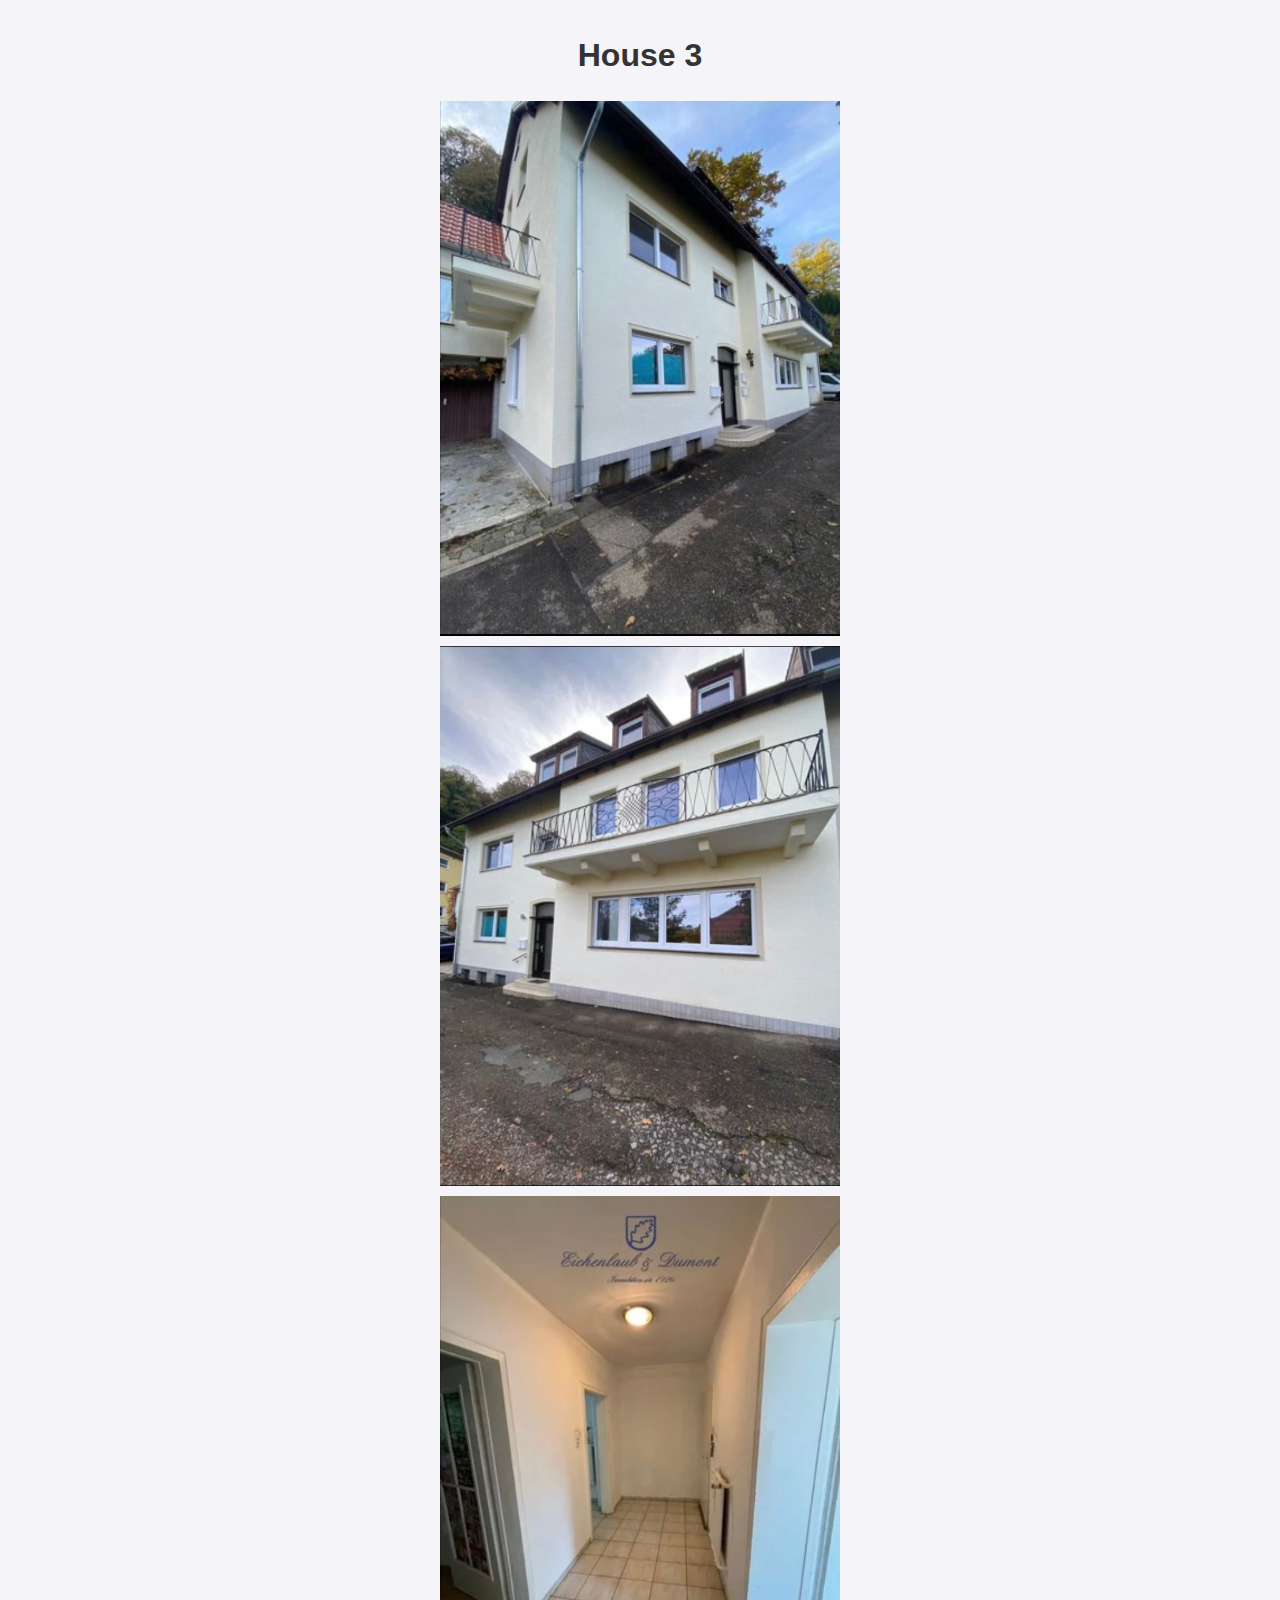
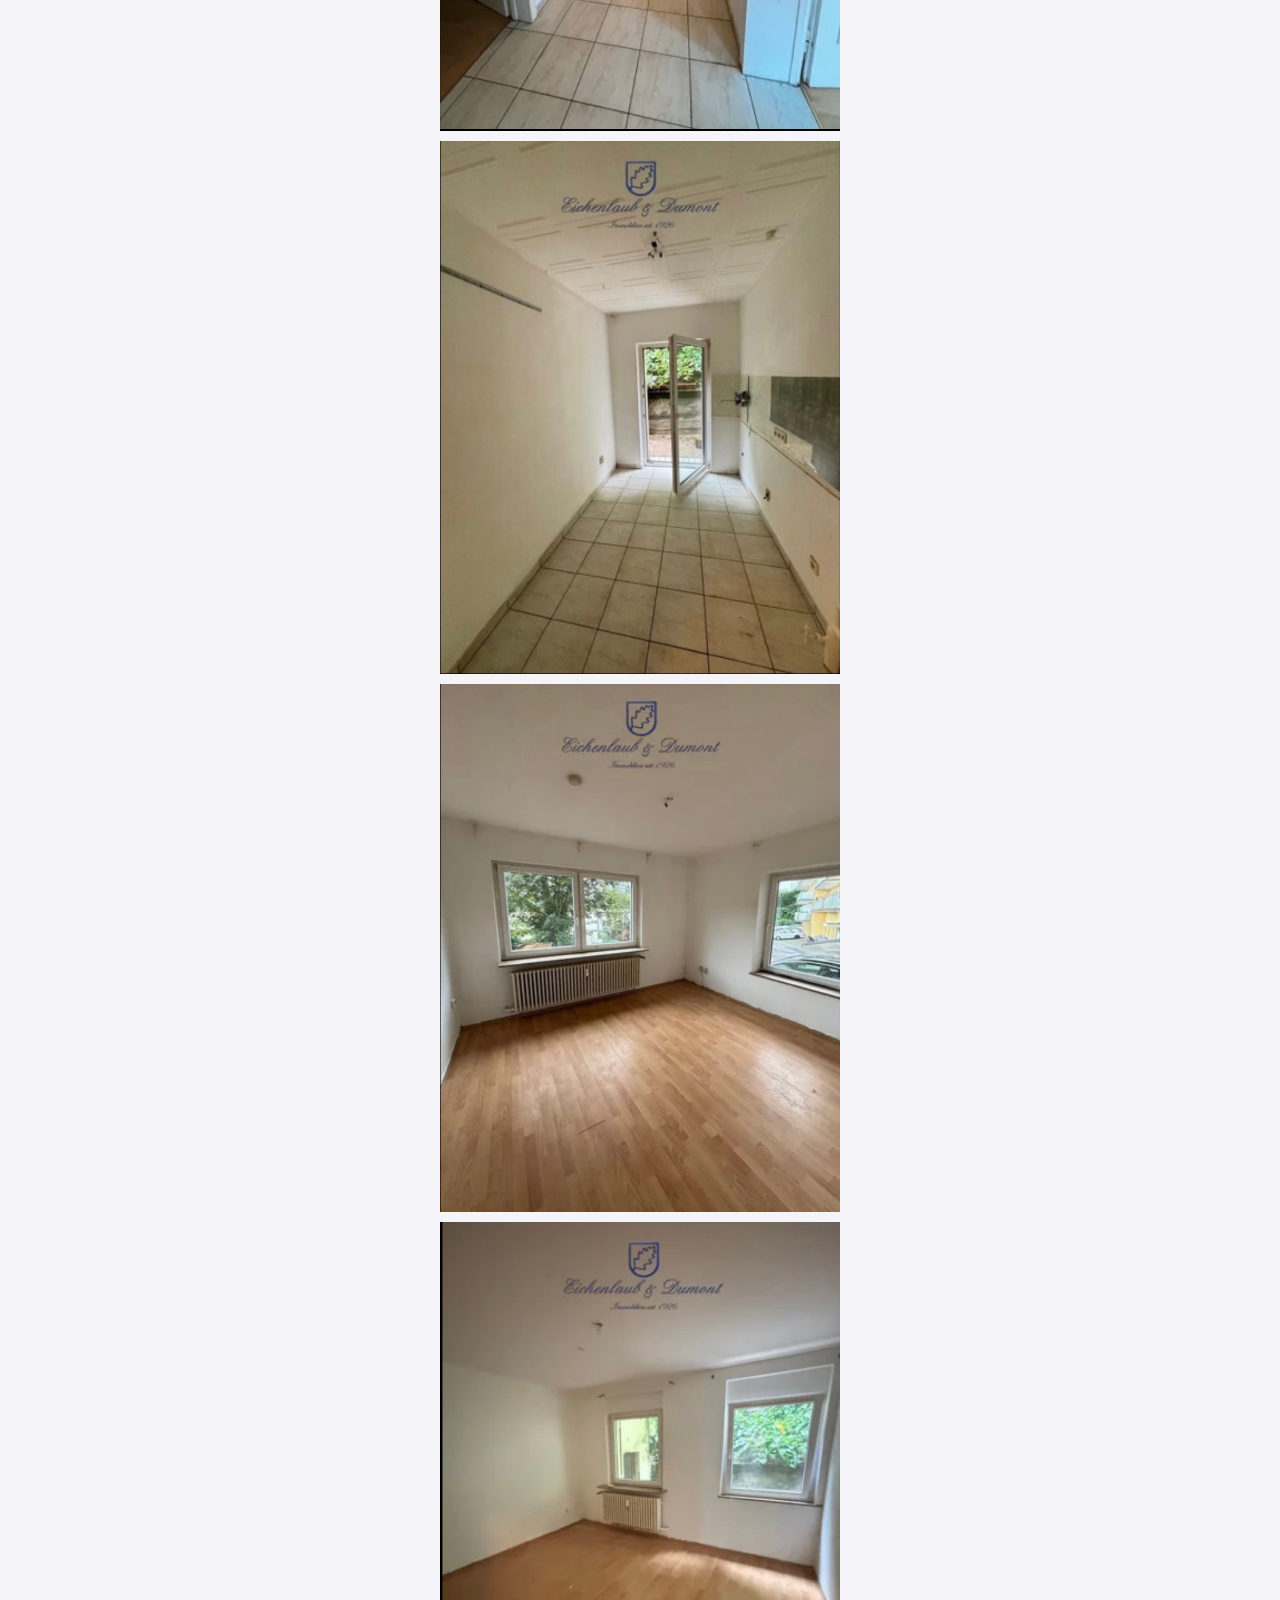
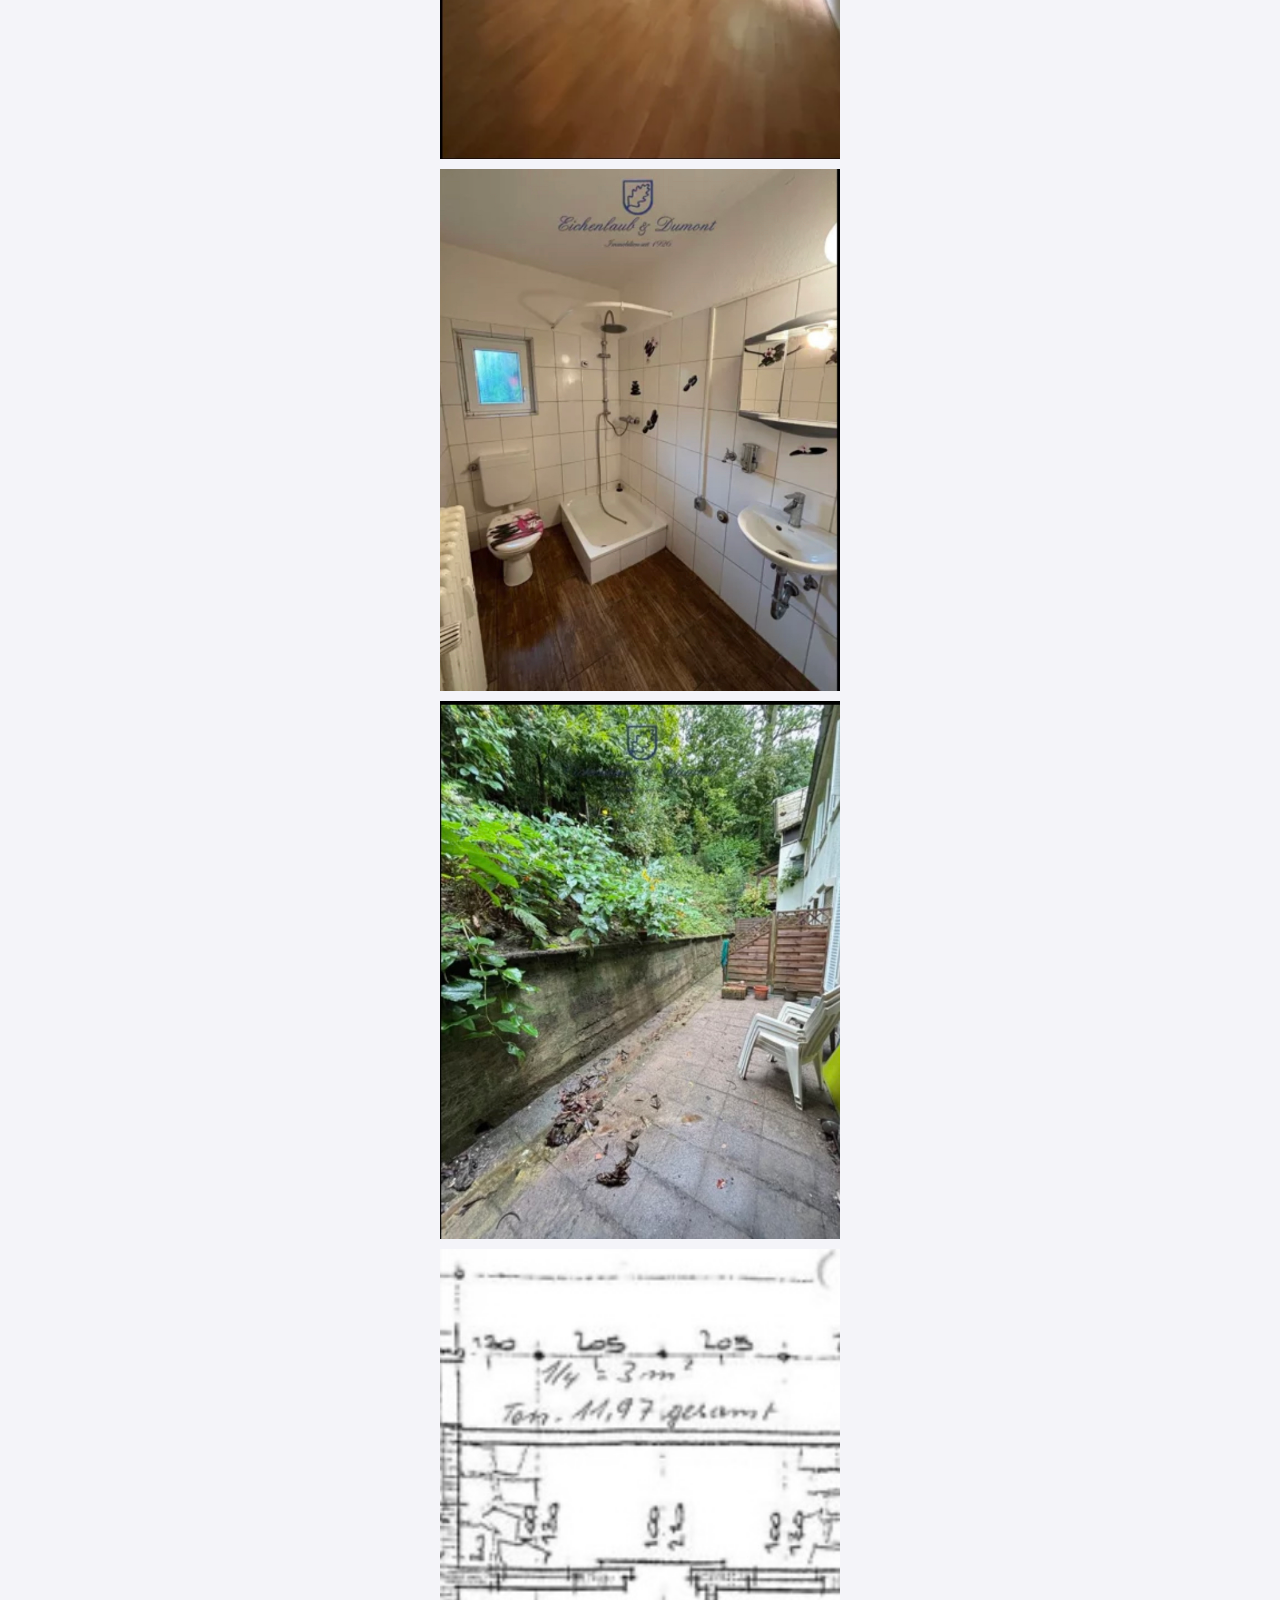
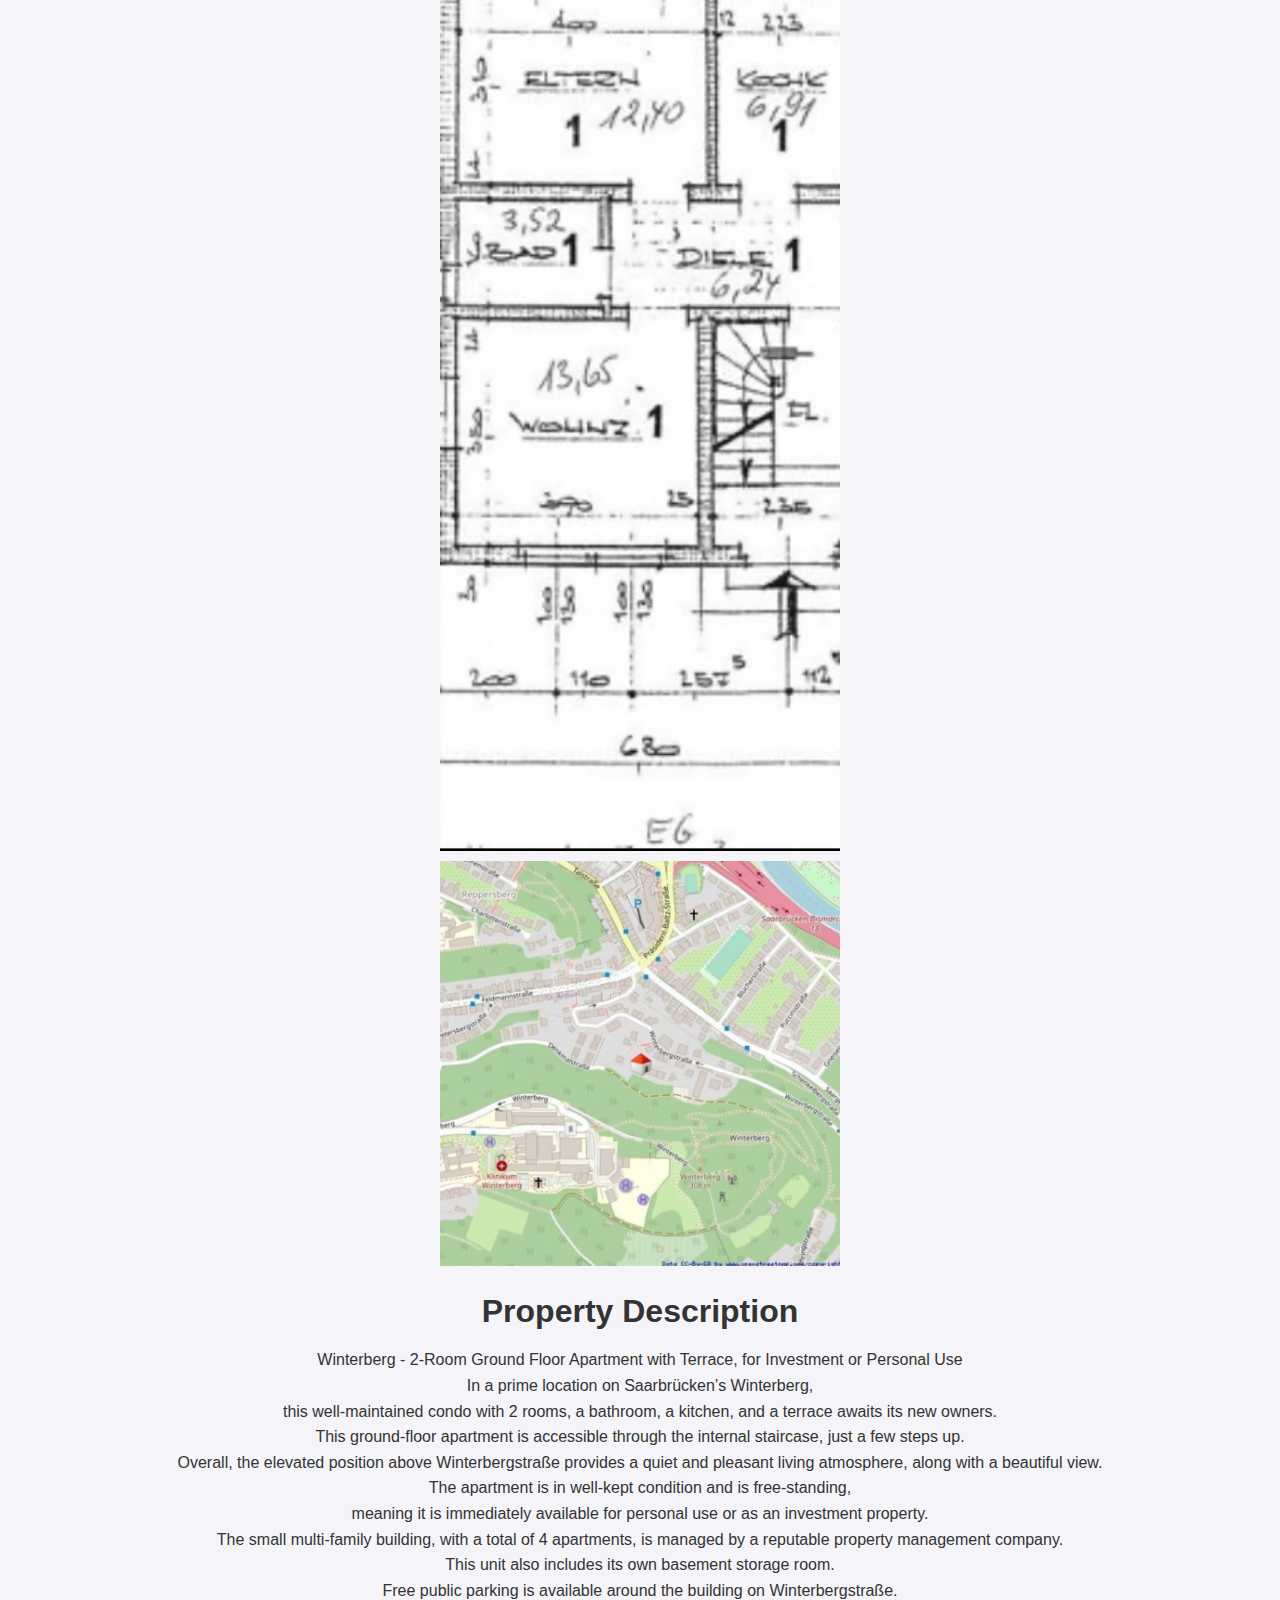
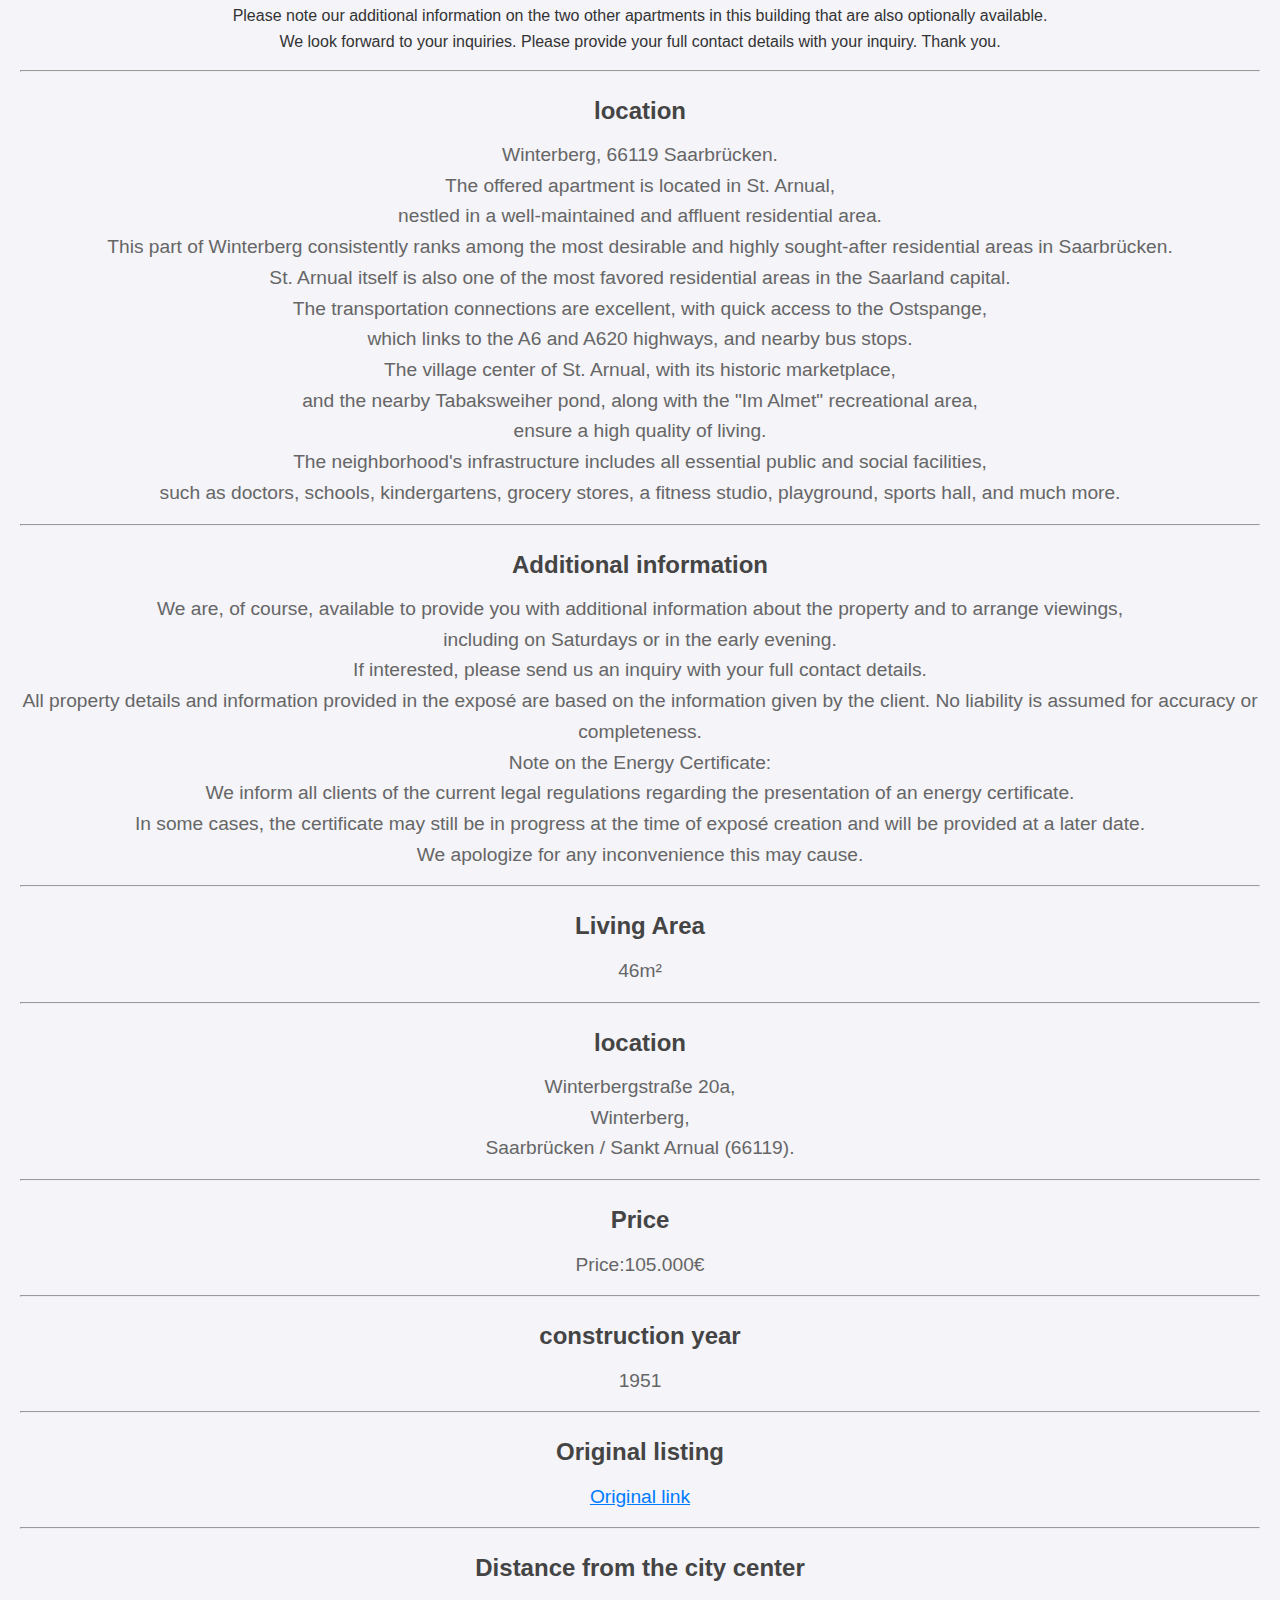
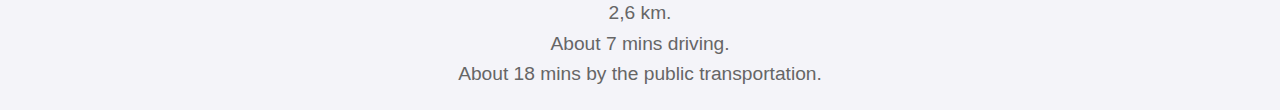
<file: house6.html>
<!DOCTYPE html>
<html lang="en">
<head>
    <meta charset="UTF-8">
    <title> House-6 Details</title>
    <link rel="stylesheet" href="../styles.css">

</head>

<body>
    <h1>House 3</h1>
<!--photos of the house -->
<div>
    <img src="./House 6/IMG_8238.jpg" alt="House-6 photo">
    <img src="./House 6/IMG_8239.jpg" alt="House-6 photo">
    <img src="./House 6/IMG_8240.jpg" alt="House-6 photo">
    <img src="./House 6/IMG_8241.jpg" alt="House-6 photo">
    <img src="./House 6/IMG_8242.jpg" alt="House-6 photo">
    <img src="./House 6/IMG_8243.jpg" alt="House-6 photo">
    <img src="./House 6/IMG_8244.jpg" alt="House-6 photo">
    <img src="./House 6/IMG_8245.jpg" alt="House-6 photo">
    <img src="./House 6/IMG_8246.jpg" alt="House-6 photo">
    <img src="./House 6/IMG_8247.jpg" alt="House-6 photo">

</div>

<!-- Description in English-->
<h1>Property Description </h1>
<p> 
    Winterberg - 2-Room Ground Floor Apartment with Terrace, for Investment or Personal Use<br/>

In a prime location on Saarbrücken’s Winterberg,<br/>
this well-maintained condo with 2 rooms, a bathroom, a kitchen, and a terrace awaits its new owners.<br/>
This ground-floor apartment is accessible through the internal staircase, just a few steps up.<br/>

Overall, the elevated position above Winterbergstraße provides a quiet and pleasant living atmosphere, along with a beautiful view.<br/>

The apartment is in well-kept condition and is free-standing,<br/>
meaning it is immediately available for personal use or as an investment property.<br/>

The small multi-family building, with a total of 4 apartments, is managed by a reputable property management company.<br/>

This unit also includes its own basement storage room.<br/>

Free public parking is available around the building on Winterbergstraße.<br/>

Please note our additional information on the two other apartments in this building that are also optionally available.<br/>

We look forward to your inquiries. Please provide your full contact details with your inquiry. Thank you.<br/>
</p><hr/>

<h2>location</h2>
<p>
    Winterberg, 66119 Saarbrücken.<br/>
    The offered apartment is located in St. Arnual,<br/>
    nestled in a well-maintained and affluent residential area.<br/>
    This part of Winterberg consistently ranks among the most desirable and highly sought-after residential areas in Saarbrücken.<br/>
    St. Arnual itself is also one of the most favored residential areas in the Saarland capital.<br/>
    The transportation connections are excellent, with quick access to the Ostspange,<br/>
    which links to the A6 and A620 highways, and nearby bus stops.<br/>
    The village center of St. Arnual, with its historic marketplace,<br/>
    and the nearby Tabaksweiher pond, along with the "Im Almet" recreational area,<br/>
    ensure a high quality of living.<br/>
    The neighborhood's infrastructure includes all essential public and social facilities,<br/>
    such as doctors, schools, kindergartens, grocery stores, a fitness studio, playground, sports hall, and much more.<br/>

</p><hr/>

<h2>Additional information</h2>
<p>
    We are, of course, available to provide you with additional information about the property and to arrange viewings,<br/>
    including on Saturdays or in the early evening.<br/>
    If interested, please send us an inquiry with your full contact details.<br/>

    All property details and information provided in the exposé are based on the information given by the client.
    No liability is assumed for accuracy or completeness.<br/>
    Note on the Energy Certificate:<br/>
    We inform all clients of the current legal regulations regarding the presentation of an energy certificate.<br/>
    In some cases, the certificate may still be in progress at the time of exposé creation and will be provided at a later date.<br/>
    We apologize for any inconvenience this may cause.<br/>
</p><hr/>

<!--living Area-->
<div style="text-align: center;">
    <h2>Living Area</h2>
    <p>46m²</p>
</div><hr/>


<h2>location</h2> 
<p>
    Winterbergstraße 20a, <br/>
    Winterberg,<br/>
    Saarbrücken / Sankt Arnual (66119).
</p><hr/>
<!--Price-->
<div style="text-align: center;">
    <h2>Price</h2>
    <p>
        Price:105.000€
    </p>

</div><hr/>

<!--Construction year-->
<h2>construction year</h2>
<p>
    1951
</p><hr/>

<!--Original link to the listing -->
<h2>Original listing</h2>
<p>
    <a href="https://www.immowelt.de/expose/e22b3832-96fe-4104-b7a9-96396150389d?ln=classified_search_results&search=distributionTypes%3DBuy%2CBuy_Auction%2CCompulsory_Auction%26estateTypes%3DApartment%26locations%3DAD08DE8582%26projectTypes%3DInvestment%2CResale&m=classified_search_results_classified_classified_detail">Original link</a>
</p><hr/>

<!--Distance from the city center -->
<h2>Distance from the city center</h2>
<p>
    2,6 km.<br/>
    About 7 mins driving.<br/>
    About 18 mins by the public transportation.<br/>
</p>

</body>
</html>
</file>
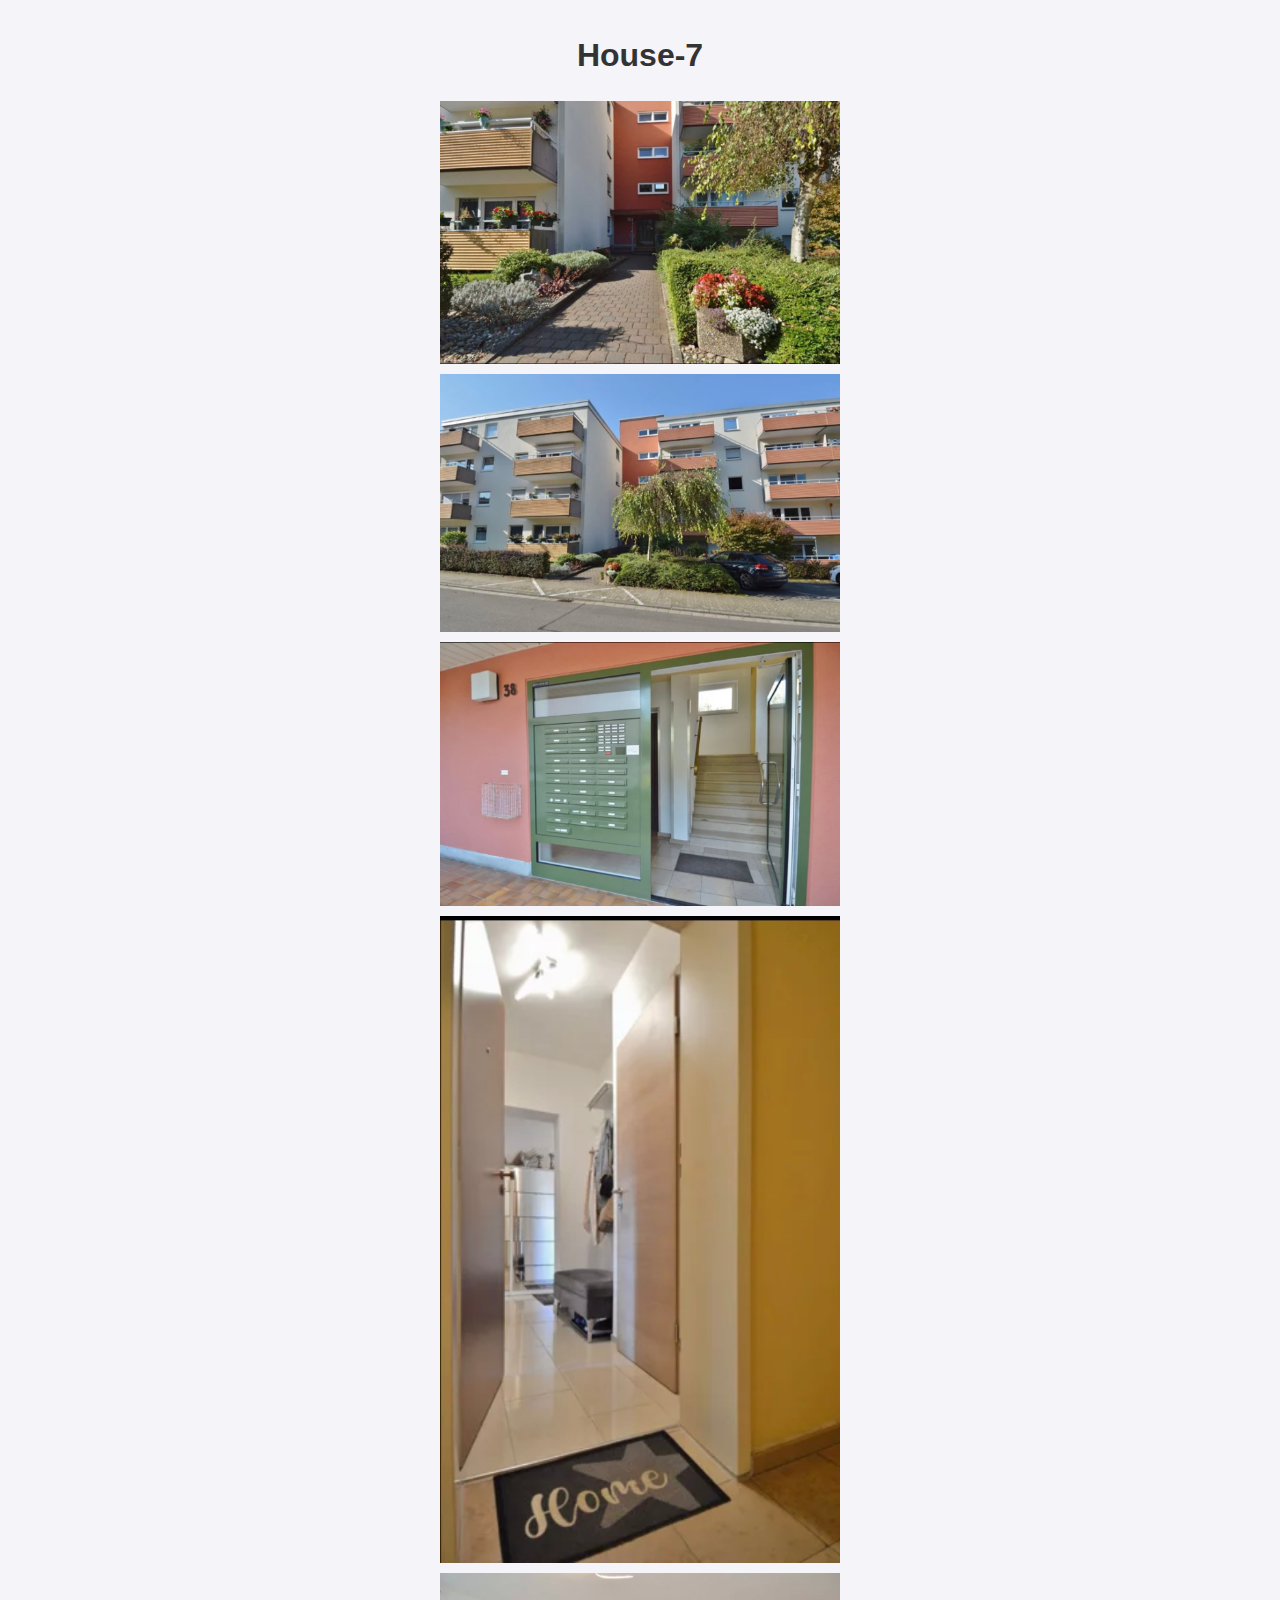
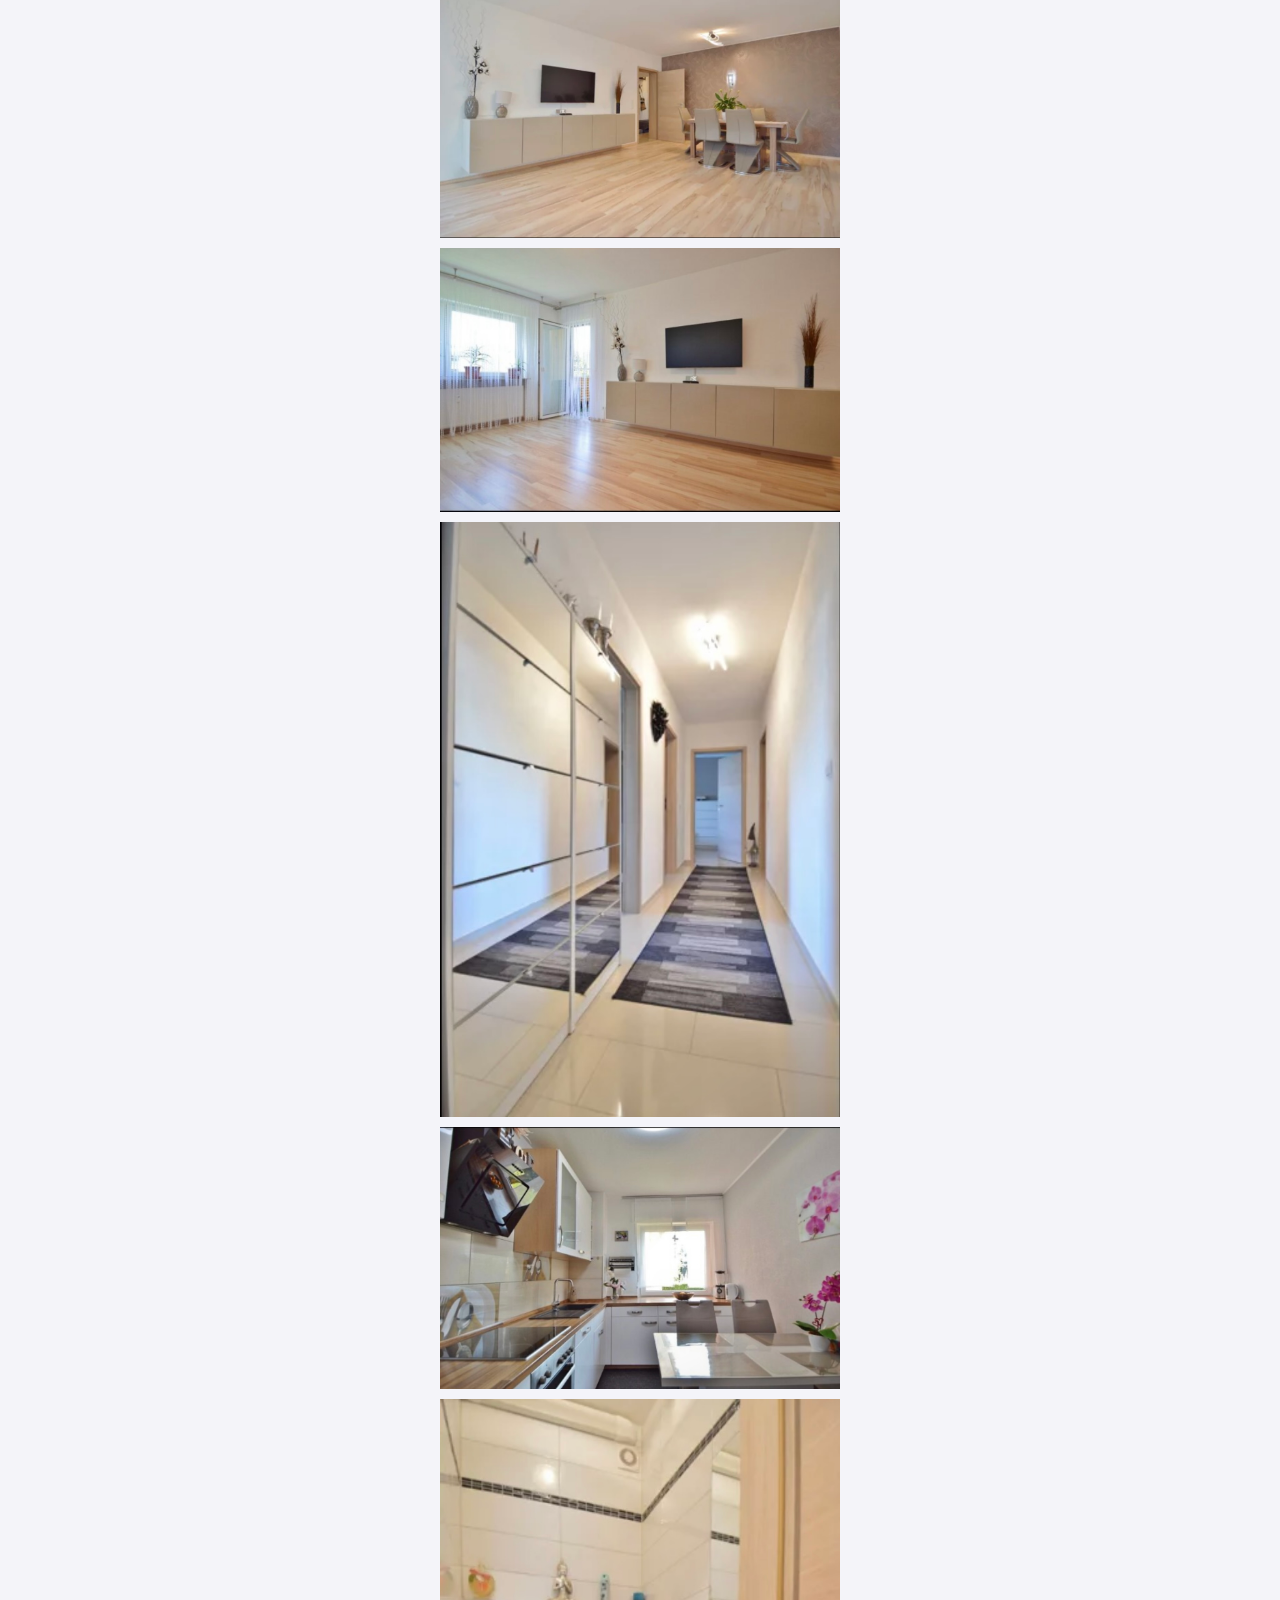
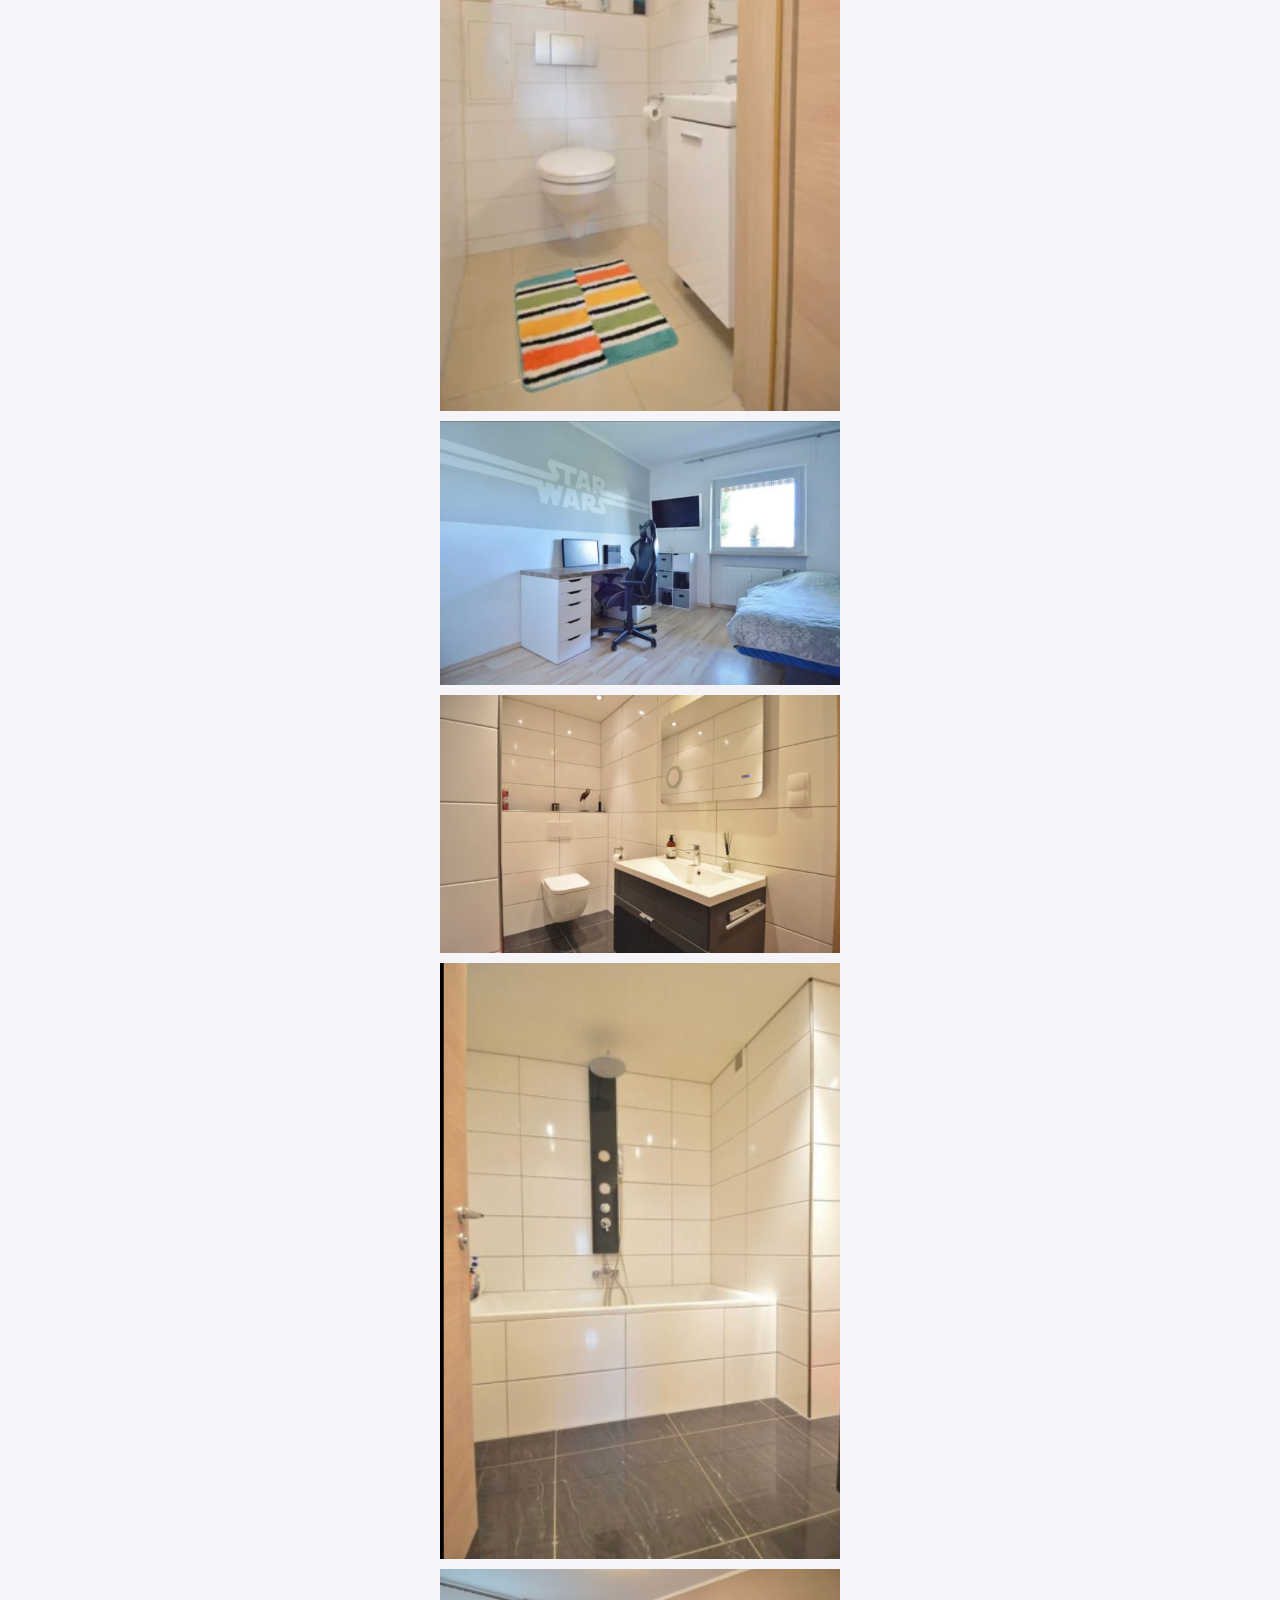
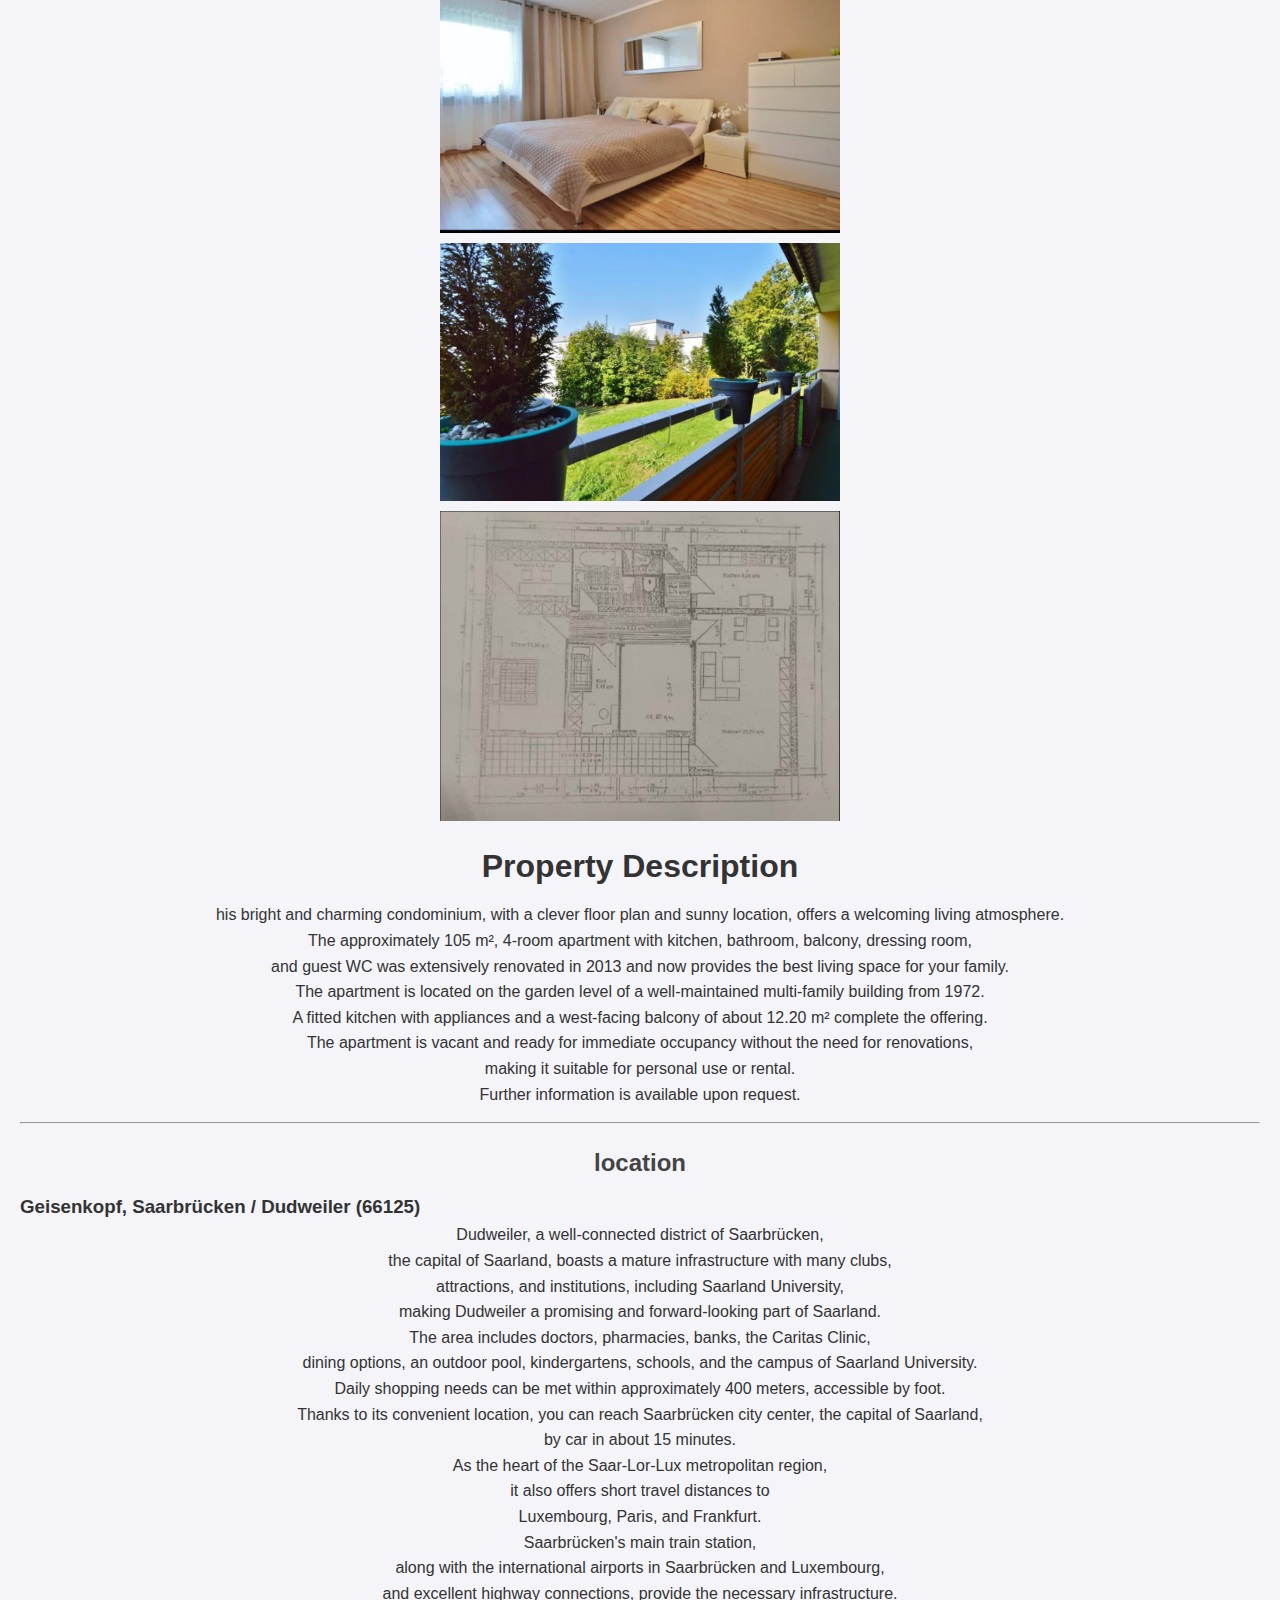
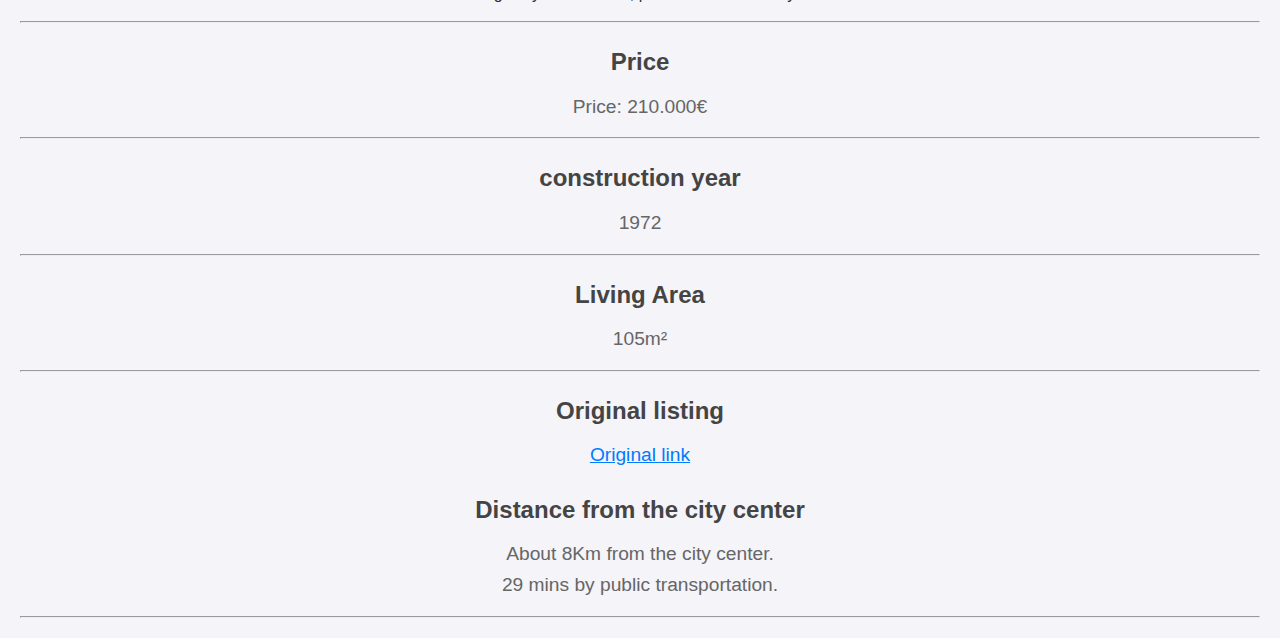
<file: house7.html>
<!DOCTYPE html>
<html lang="en">
<head>
    <meta charset="UTF-8">
    <title> House-  Details</title>
    <link rel="stylesheet" href="../styles.css">

</head>

<body>
    <h1>House-7</h1>
<!--photos of the house -->
<div>
    <img src="./House 7/IMG_8253.jpg " alt="House-7 photo">
    <img src="./House 7/IMG_8254.jpg " alt="House-7 photo">
    <img src="./House 7/IMG_8255.jpg " alt="House-7 photo">
    <img src="./House 7/IMG_8256.jpg " alt="House-7 photo">
    <img src="./House 7/IMG_8257.jpg " alt="House-7 photo">
    <img src="./House 7/IMG_8258.jpg " alt="House-7 photo">
    <img src="./House 7/IMG_8259.jpg " alt="House-7 photo">
    <img src="./House 7/IMG_8260.jpg " alt="House-7 photo">
    <img src="./House 7/IMG_8261.jpg " alt="House-7 photo">
    <img src="./House 7/IMG_8262.jpg " alt="House-7 photo">
    <img src="./House 7/IMG_8263.jpg " alt="House-7 photo">
    <img src="./House 7/IMG_8264.jpg " alt="House-7 photo">
    <img src="./House 7/IMG_8265.jpg " alt="House-7 photo">
    <img src="./House 7/IMG_8266.jpg " alt="House-7 photo">
    <img src="./House 7/IMG_8267.jpg " alt="House-7 photo">


</div>

<!-- Description in English-->
<h1>Property Description </h1>
<p> 
    his bright and charming condominium, with a clever floor plan and sunny location, offers a welcoming living atmosphere.<br/>

    The approximately 105 m², 4-room apartment with kitchen, bathroom, balcony, dressing room,<br/>
    and guest WC was extensively renovated in 2013 and now provides the best living space for your family.<br/>
    The apartment is located on the garden level of a well-maintained multi-family building from 1972.<br/>
    A fitted kitchen with appliances and a west-facing balcony of about 12.20 m² complete the offering.<br/>
    The apartment is vacant and ready for immediate occupancy without the need for renovations,<br/>
    making it suitable for personal use or rental.<br/>
    Further information is available upon request.<br/>
</p><hr/>

<h2>location
    <h3>Geisenkopf, 
        Saarbrücken / Dudweiler (66125)</h3>

    <p>
        Dudweiler, a well-connected district of Saarbrücken,<br/>
        the capital of Saarland, boasts a mature infrastructure with many clubs,<br/>
        attractions, and institutions, including Saarland University,<br/>
        making Dudweiler a promising and forward-looking part of Saarland.<br/>
        The area includes doctors, pharmacies, banks, the Caritas Clinic,<br/>
        dining options, an outdoor pool, kindergartens, schools, and the campus of Saarland University.<br/>
        Daily shopping needs can be met within approximately 400 meters, accessible by foot.<br/>
        Thanks to its convenient location, you can reach Saarbrücken city center, the capital of Saarland,<br/>
        by car in about 15 minutes.<br/>
        As the heart of the Saar-Lor-Lux metropolitan region,<br/>
        it also offers short travel distances to <br/>
        Luxembourg, Paris, and Frankfurt.<br/>
        Saarbrücken's main train station,<br/>
        along with the international airports in Saarbrücken and Luxembourg,<br/>
        and excellent highway connections, provide the necessary infrastructure.<br/>
    </p><hr/>

<!--Price-->
<div style="text-align: center;">
    <h2>Price</h2>
    <p>Price: 210.000€</p>
</div><hr/>

<!--Construction year-->
<h2>construction year</h2>
<p>
    1972
</p><hr/>

<!--living Area-->
<div style="text-align: center;">
    <h2>Living Area</h2>
    <p>105m²</p>
</div><hr/>

<!--Original link to the listing -->
<h2>Original listing</h2>
<p>
    <a href="https://www.immowelt.de/expose/df1f16ec-8892-48c3-ab64-1e23e43d25fb">Original link</a>
</p>

<!--Distance from the city center -->
<h2>Distance from the city center</h2>
<p>
About 8Km from the city center.<br/>
29 mins by public transportation.<br/>
</p><hr/>

</body>
</html>
</file>
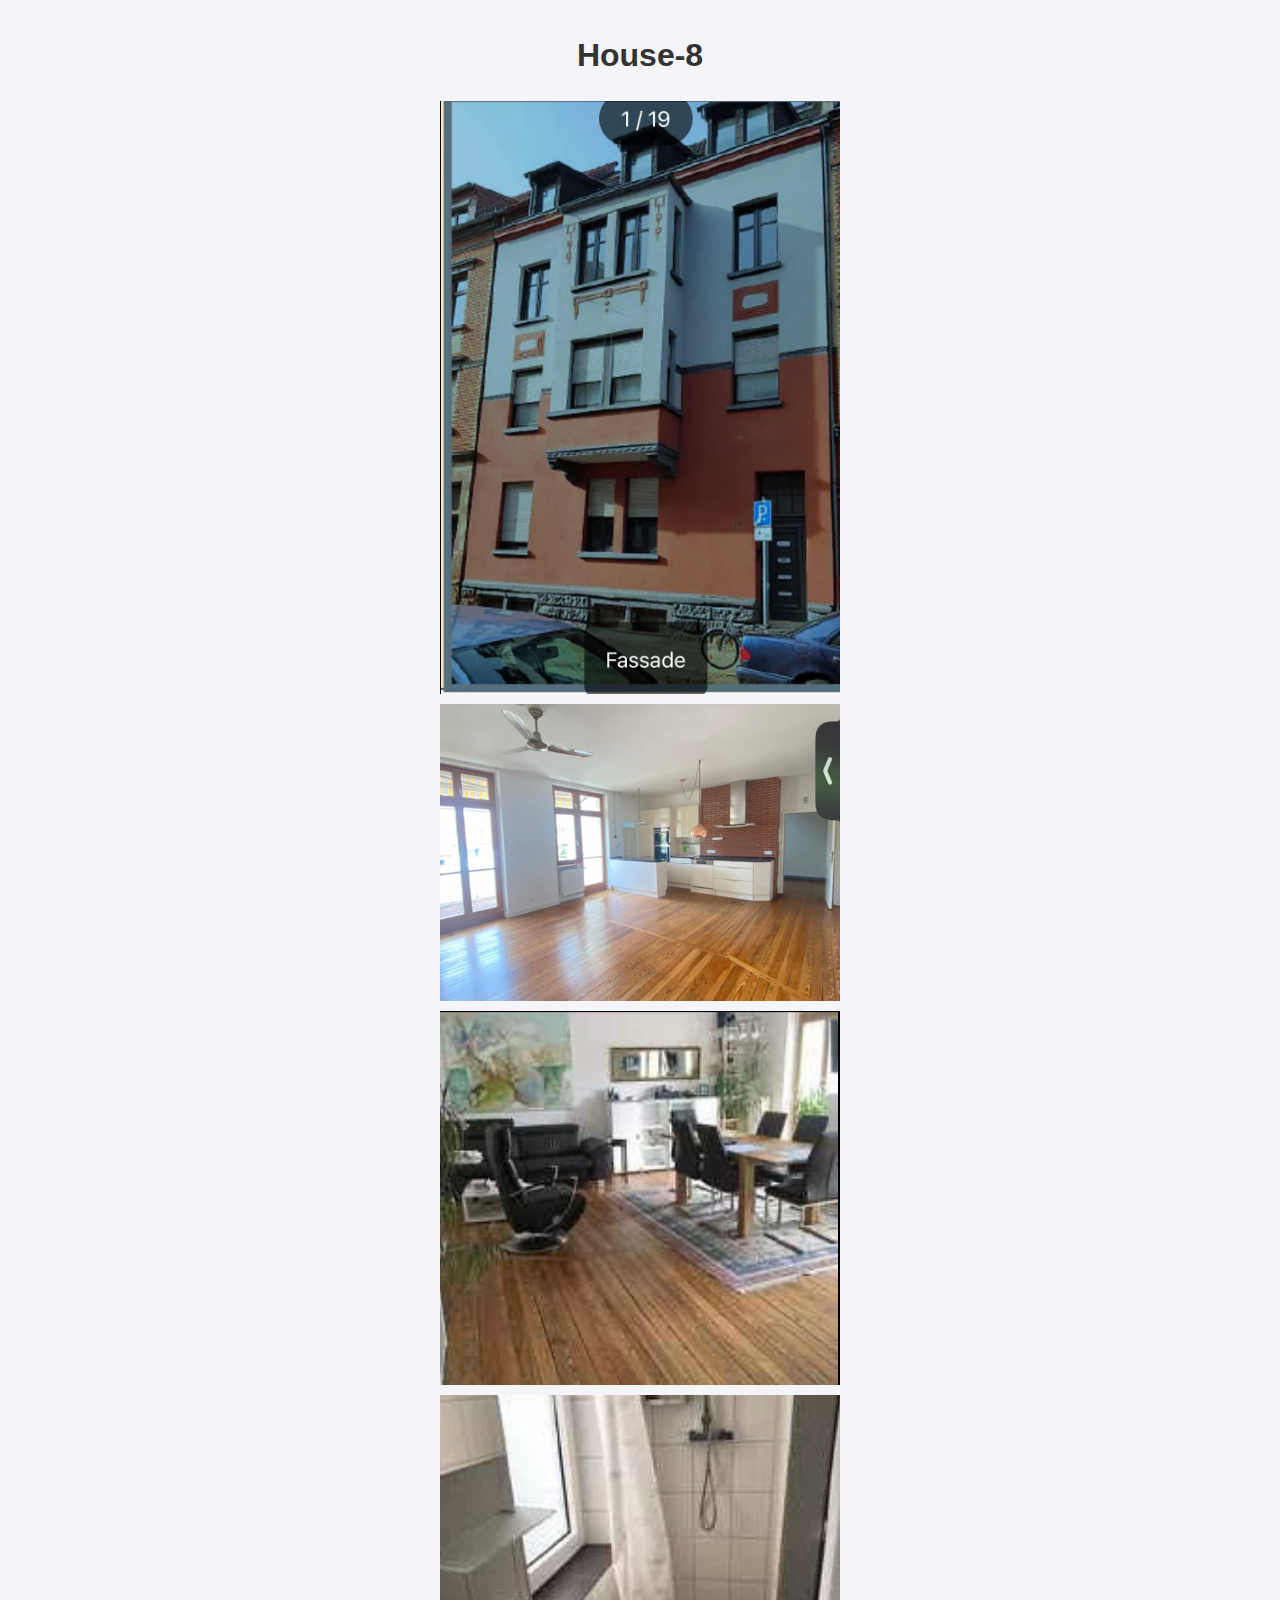
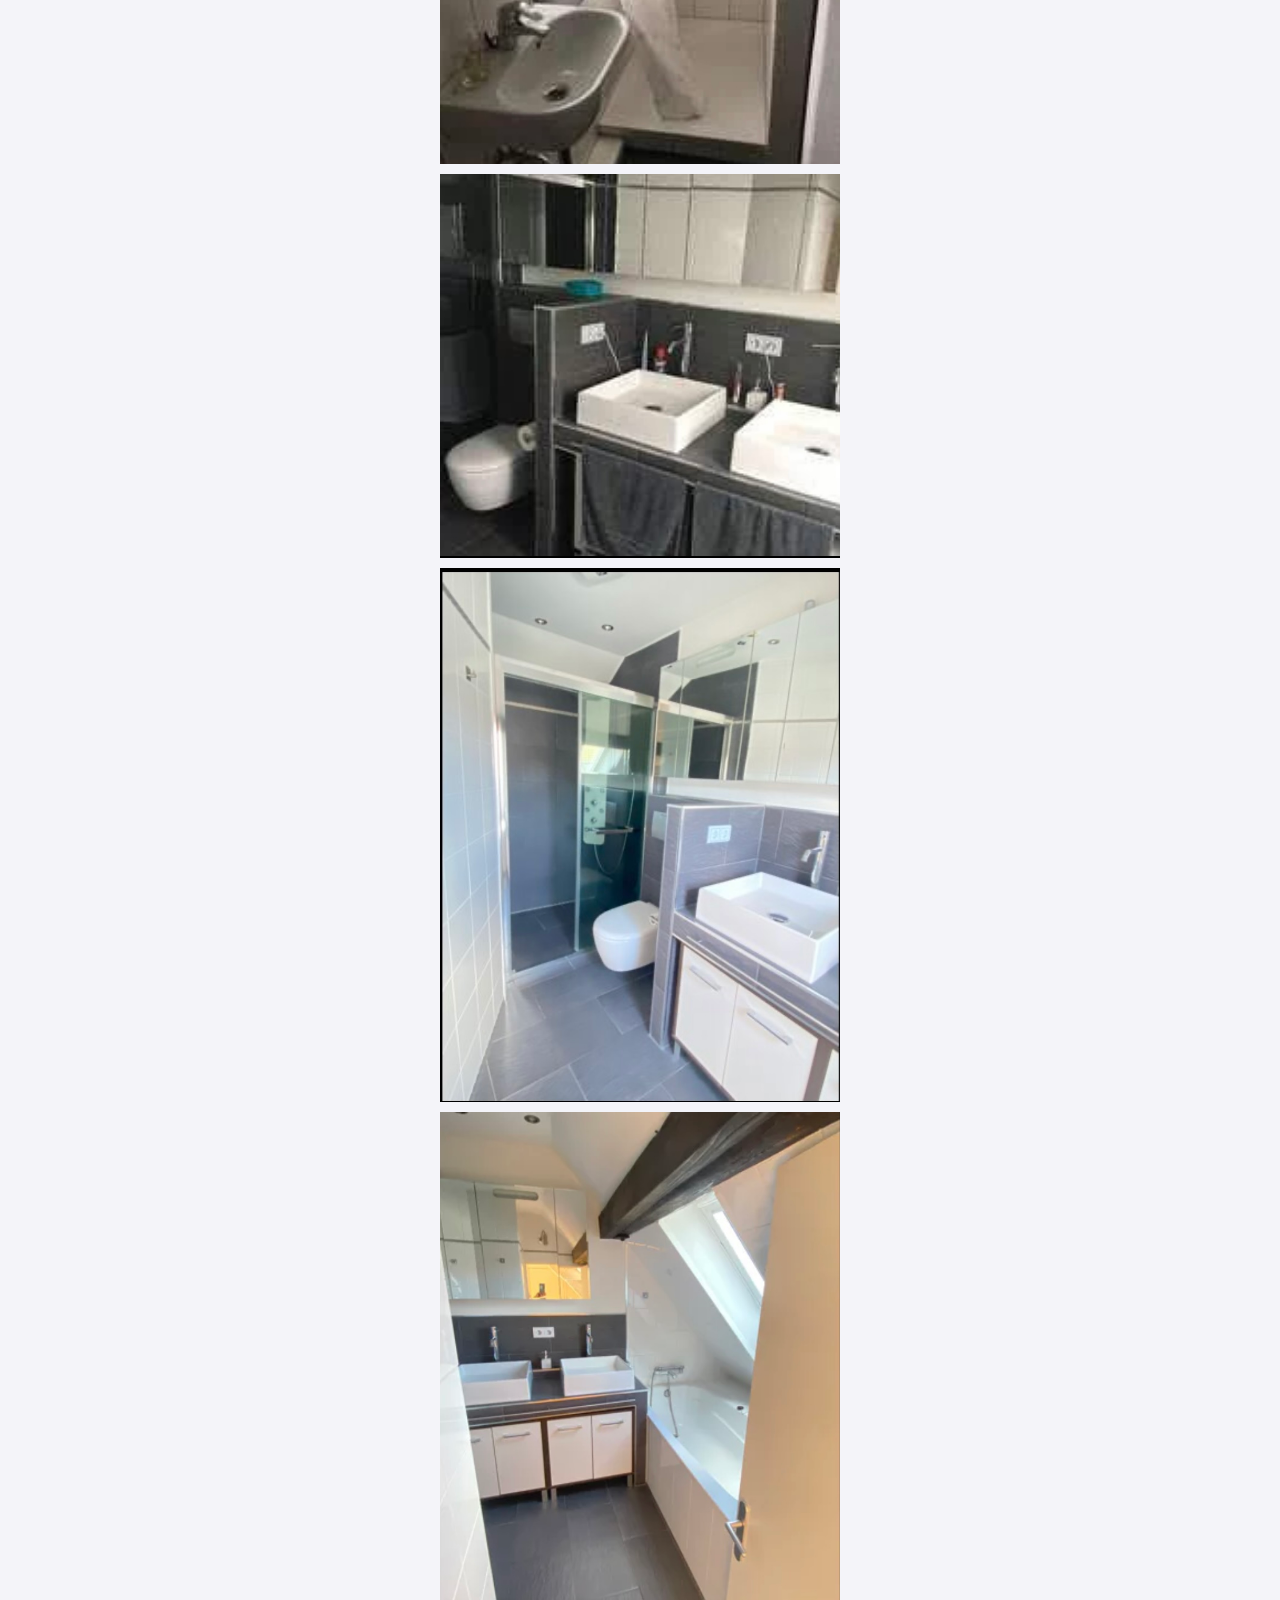
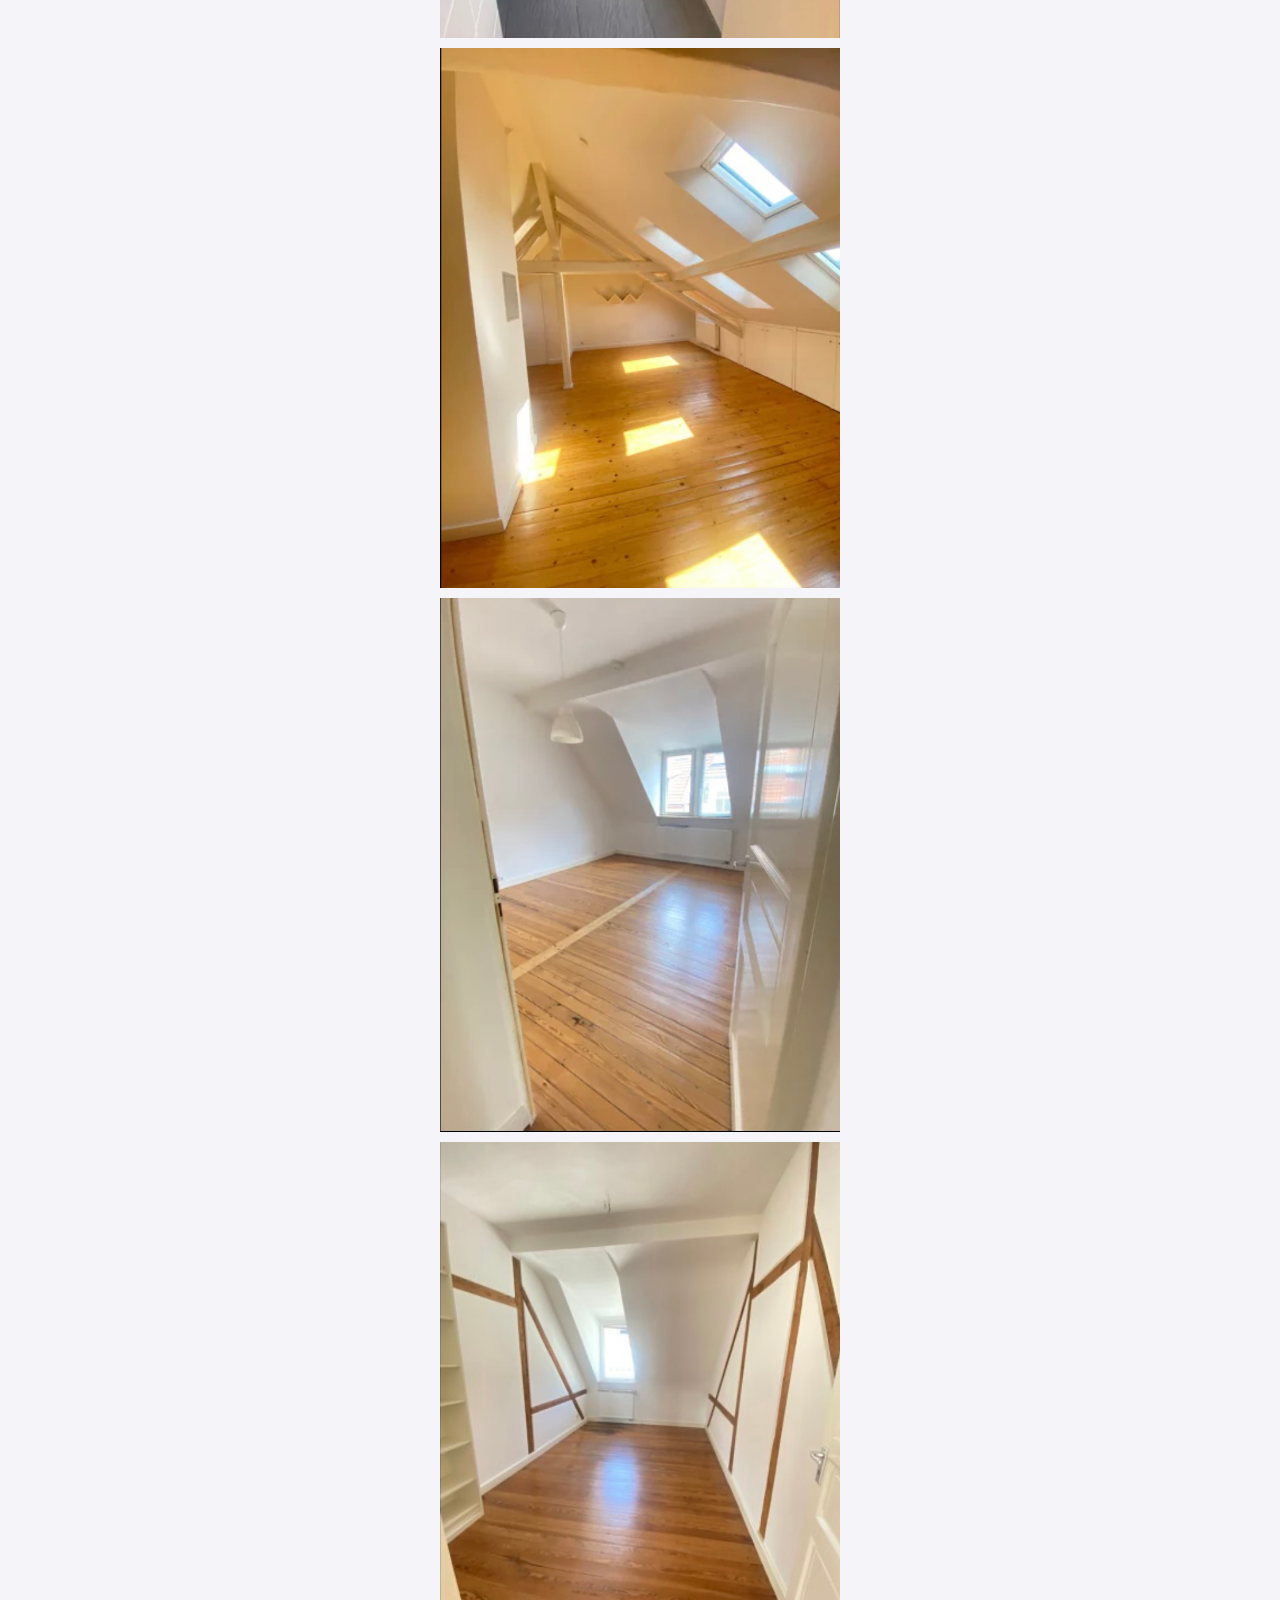
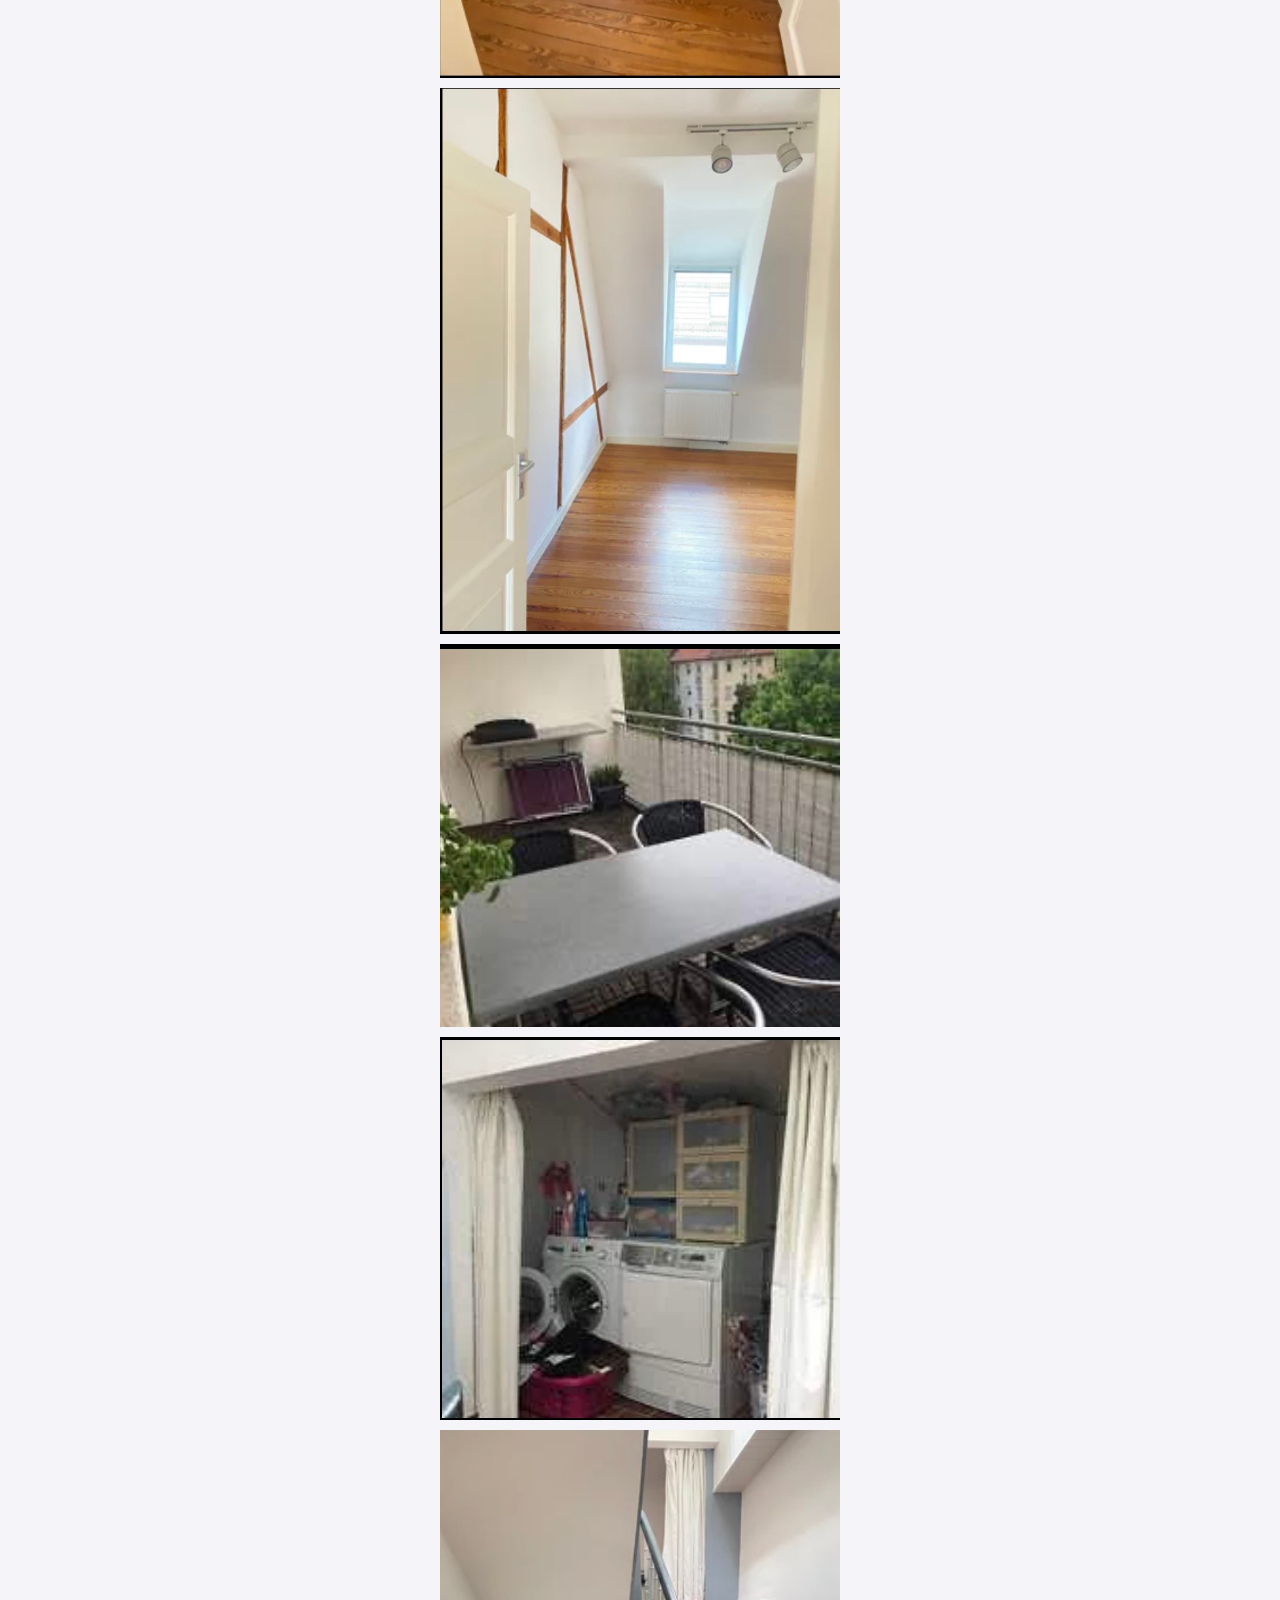
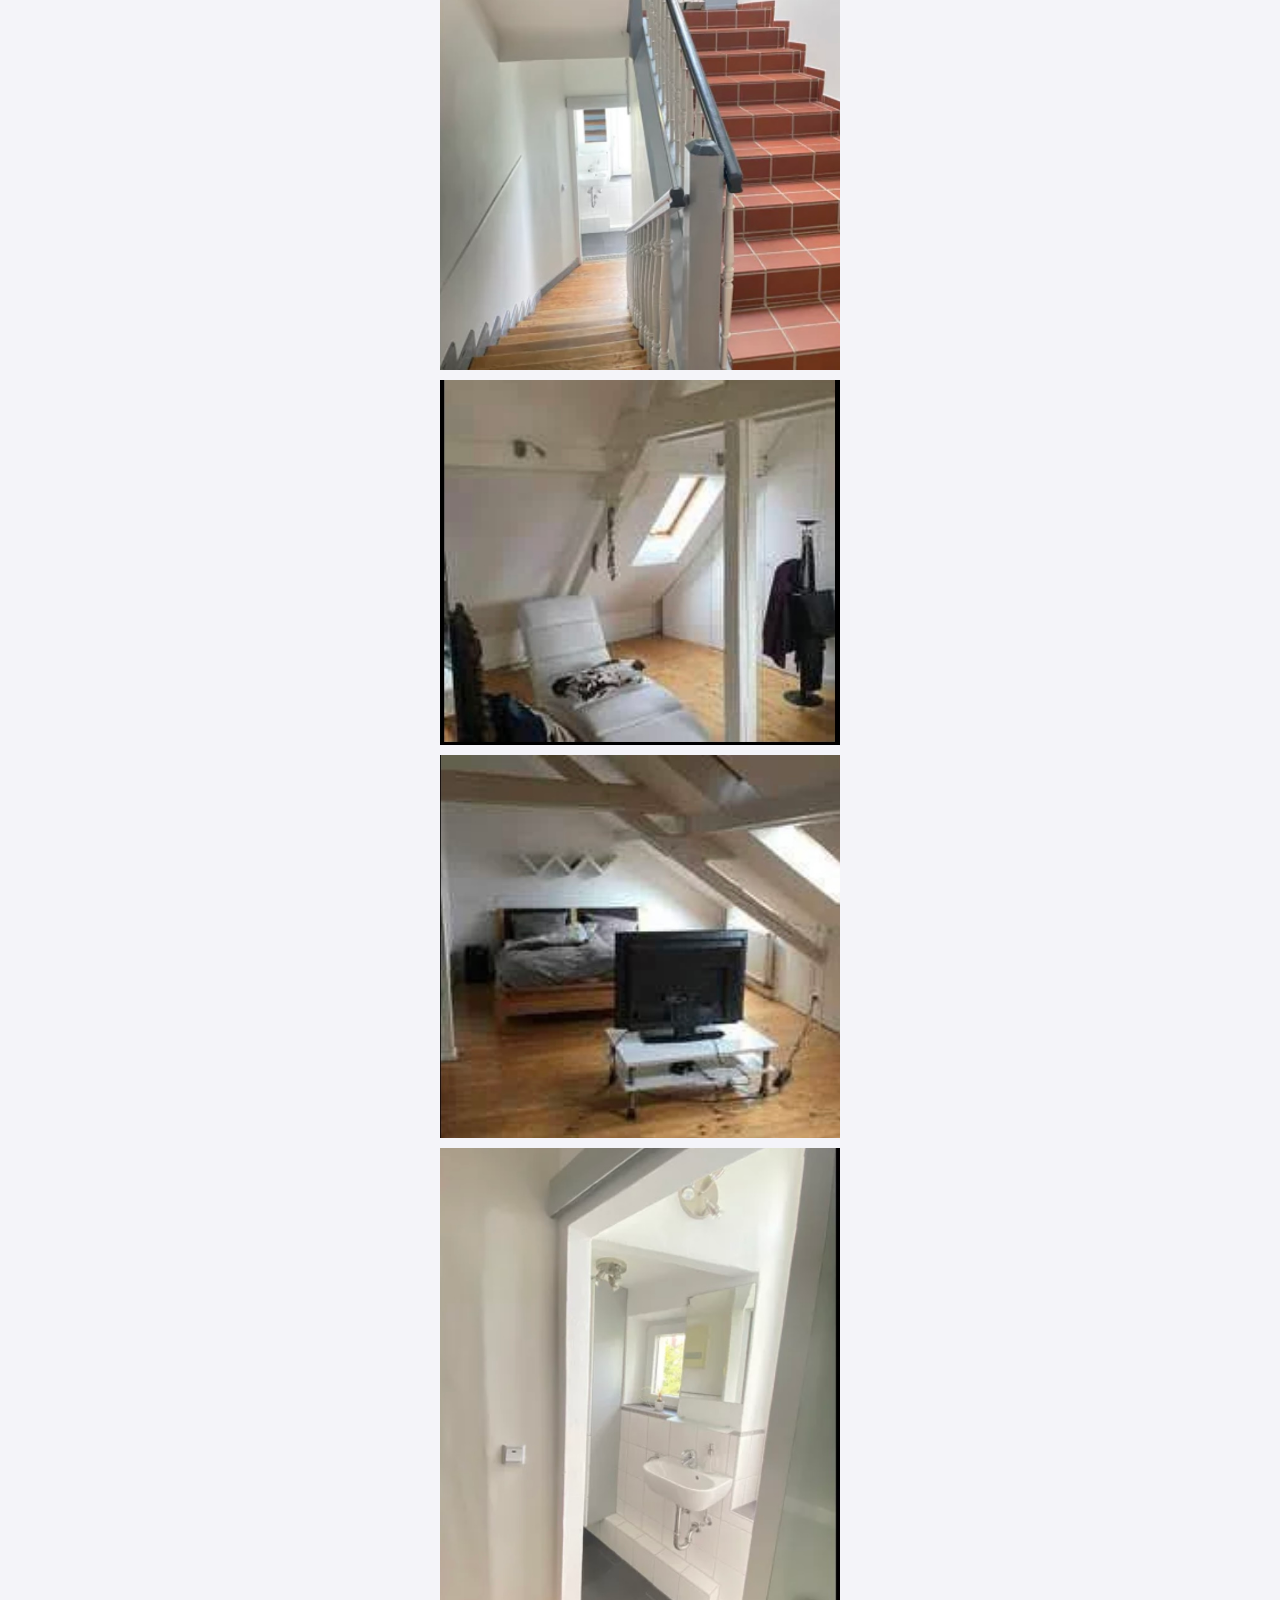
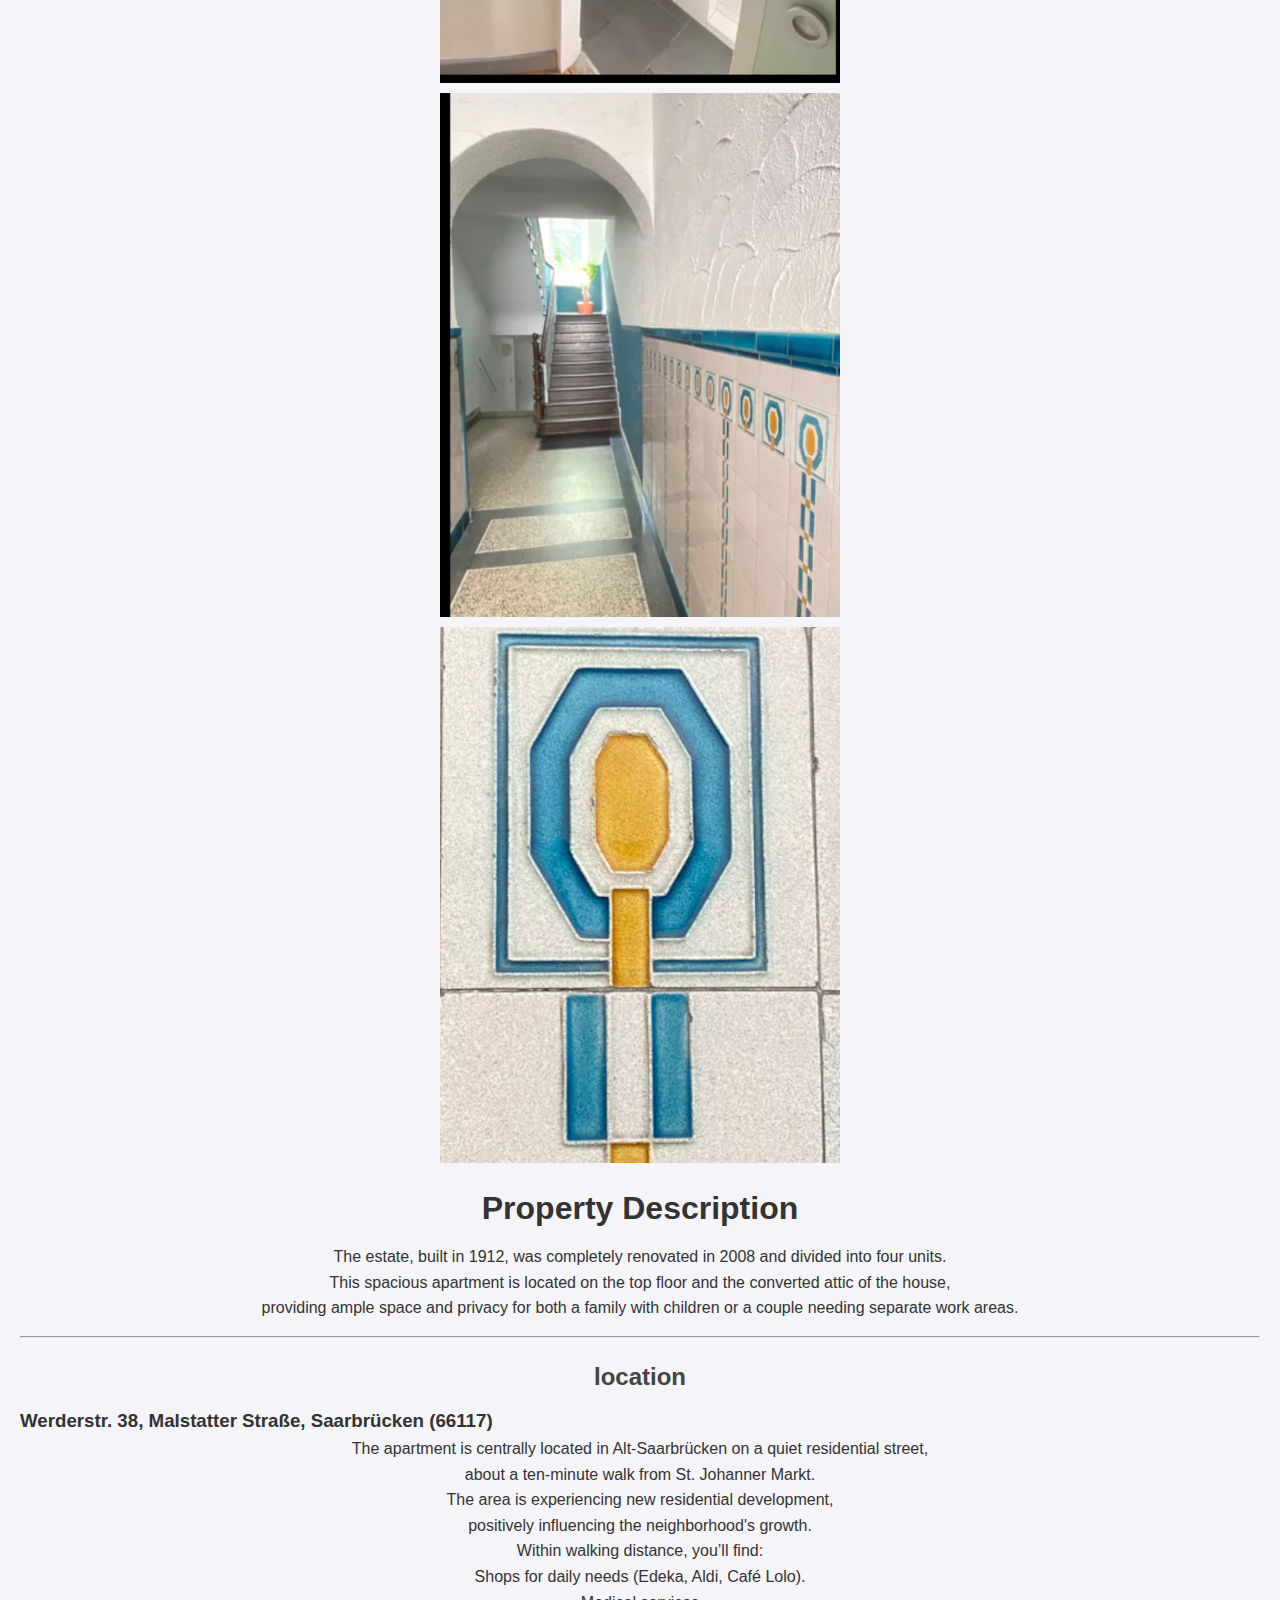
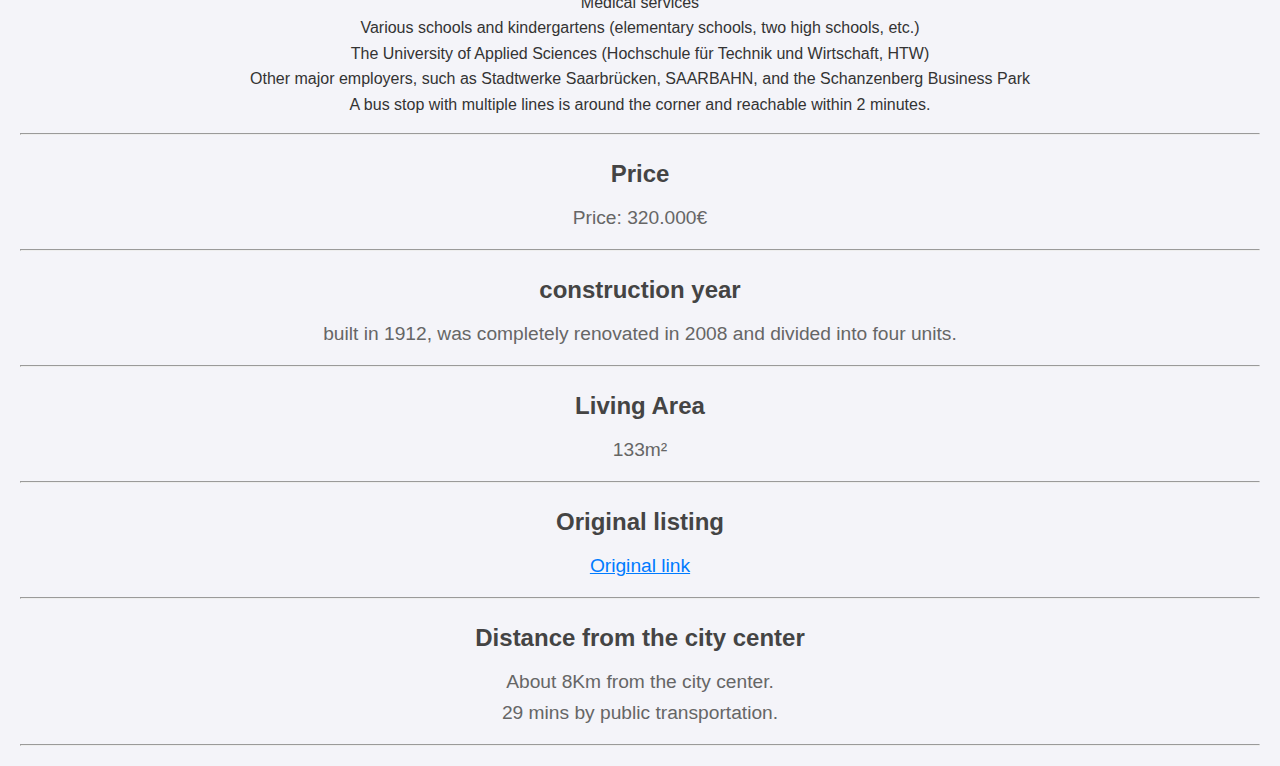
<file: house8.html>
<!DOCTYPE html>
<html lang="en">
<head>
    <meta charset="UTF-8">
    <title> House-8 Details</title>
    <link rel="stylesheet" href="../styles.css">

</head>

<body>
    <h1>House-8</h1>
<!--photos of the house -->
<div>
    <img src="./House 8/IMG_8268.jpg " alt="House-7 photo">
    <img src="./House 8/IMG_8269.jpg " alt="House-7 photo">
    <img src="./House 8/IMG_8270.jpg " alt="House-7 photo">
    <img src="./House 8/IMG_8271.jpg " alt="House-7 photo">
    <img src="./House 8/IMG_8272.jpg " alt="House-7 photo">
    <img src="./House 8/IMG_8273.jpg " alt="House-7 photo">
    <img src="./House 8/IMG_8274.jpg " alt="House-7 photo">
    <img src="./House 8/IMG_8275.jpg " alt="House-7 photo">
    <img src="./House 8/IMG_8276.jpg " alt="House-7 photo">
    <img src="./House 8/IMG_8277.jpg " alt="House-7 photo">
    <img src="./House 8/IMG_8278.jpg " alt="House-7 photo">
    <img src="./House 8/IMG_8279.jpg " alt="House-7 photo">
    <img src="./House 8/IMG_8280.jpg " alt="House-7 photo">
    <img src="./House 8/IMG_8281.jpg " alt="House-7 photo">
    <img src="./House 8/IMG_8282.jpg " alt="House-7 photo">
    <img src="./House 8/IMG_8283.jpg " alt="House-7 photo">
    <img src="./House 8/IMG_8284.jpg " alt="House-7 photo">
    <img src="./House 8/IMG_8285.jpg " alt="House-7 photo">
    <img src="./House 8/IMG_8286.jpg " alt="House-7 photo">

</div>

<!-- Description in English-->
<h1>Property Description </h1>
<p> 
    The estate, built in 1912, was completely renovated in 2008 and divided into four units.<br/>
    This spacious apartment is located on the top floor and the converted attic of the house,<br/>
    providing ample space and privacy for both a family with children or a couple needing separate work areas.<br/>
</p><hr/>

<h2>location
    <h3>Werderstr. 38, 
        Malstatter Straße, 
        Saarbrücken (66117)</h3>

    <p>
    The apartment is centrally located in Alt-Saarbrücken on a quiet residential street,<br/>
    about a ten-minute walk from St. Johanner Markt.<br/>
    The area is experiencing new residential development,<br/>
    positively influencing the neighborhood's growth.<br/>
    Within walking distance, you’ll find:<br/>
    Shops for daily needs (Edeka, Aldi, Café Lolo).<br/>
    Medical services<br/>
    Various schools and kindergartens (elementary schools, two high schools, etc.)<br/>
    The University of Applied Sciences (Hochschule für Technik und Wirtschaft, HTW)<br/>
    Other major employers, such as Stadtwerke Saarbrücken, SAARBAHN, and the Schanzenberg Business Park<br/>
    A bus stop with multiple lines is around the corner and reachable within 2 minutes.<br/>
    </p><hr/>

<!--Price-->
<div style="text-align: center;">
    <h2>Price</h2>
    <p>Price: 320.000€</p>
</div><hr/>

<!--Construction year-->
<h2>construction year</h2>
<p>
    built in 1912, was completely renovated in 2008 and divided into four units.
</p><hr/>

<!--living Area-->
<div style="text-align: center;">
    <h2>Living Area</h2>
    <p>133m²</p>
</div><hr/>

<!--Original link to the listing -->
<h2>Original listing</h2>
<p>
    <a href="https://www.immowelt.de/expose/cd11ee05-7403-4c89-ae17-3723c598e642?ln=classified_search_results&search=distributionTypes%3DBuy%2CBuy_Auction%2CCompulsory_Auction%26estateTypes%3DApartment%26locations%3DAD08DE8582%26projectTypes%3DInvestment%2CResale&m=classified_search_results_classified_classified_detail">Original link</a>
</p><hr/>

<!--Distance from the city center -->
<h2>Distance from the city center</h2>
<p>
About 8Km from the city center.<br/>
29 mins by public transportation.<br/>
</p><hr/>

</body>
</html>
</file>
<file: styles.css>
/* Basic Reset */
* {
    margin: 0;
    padding: 0;
    box-sizing: border-box;
}

  /* General Styling */
body {
    font-family: Arial, sans-serif;
    line-height: 1.6;
    background-color: #f4f4f9;
    color: #333;
    margin: 20px;
}

  /* Header */
h1 {
    color: #333;
    text-align: center;
    padding: 10px 0;
}

  /* Navigation Links */
ul {
    list-style: none;
    padding: 0;
    text-align: center;
}

ul li {
    display: inline;
    margin-right: 15px;
}

ul li a {
    text-decoration: none;
    color: #007bff;
    font-weight: bold;
}

ul li a:hover {
    color: #0056b3;
}

  /* House Details */
div img {
    width: 100%;
    max-width: 400px;
    display: block;
    margin: 10px auto;
}

h2 {
    margin: 20px 0 10px;
    color: #444;
    text-align: center;
}

p {
    margin-bottom: 15px;
    text-align: center;
}

  /* Link to Original Listing */
a {
    color: #007bff;
}

a:hover {
    color: #0056b3;
}
  
  /* Distance Styling */
h2 + p {
    font-size: 1.2em;
    color: #666;
}
</file>
